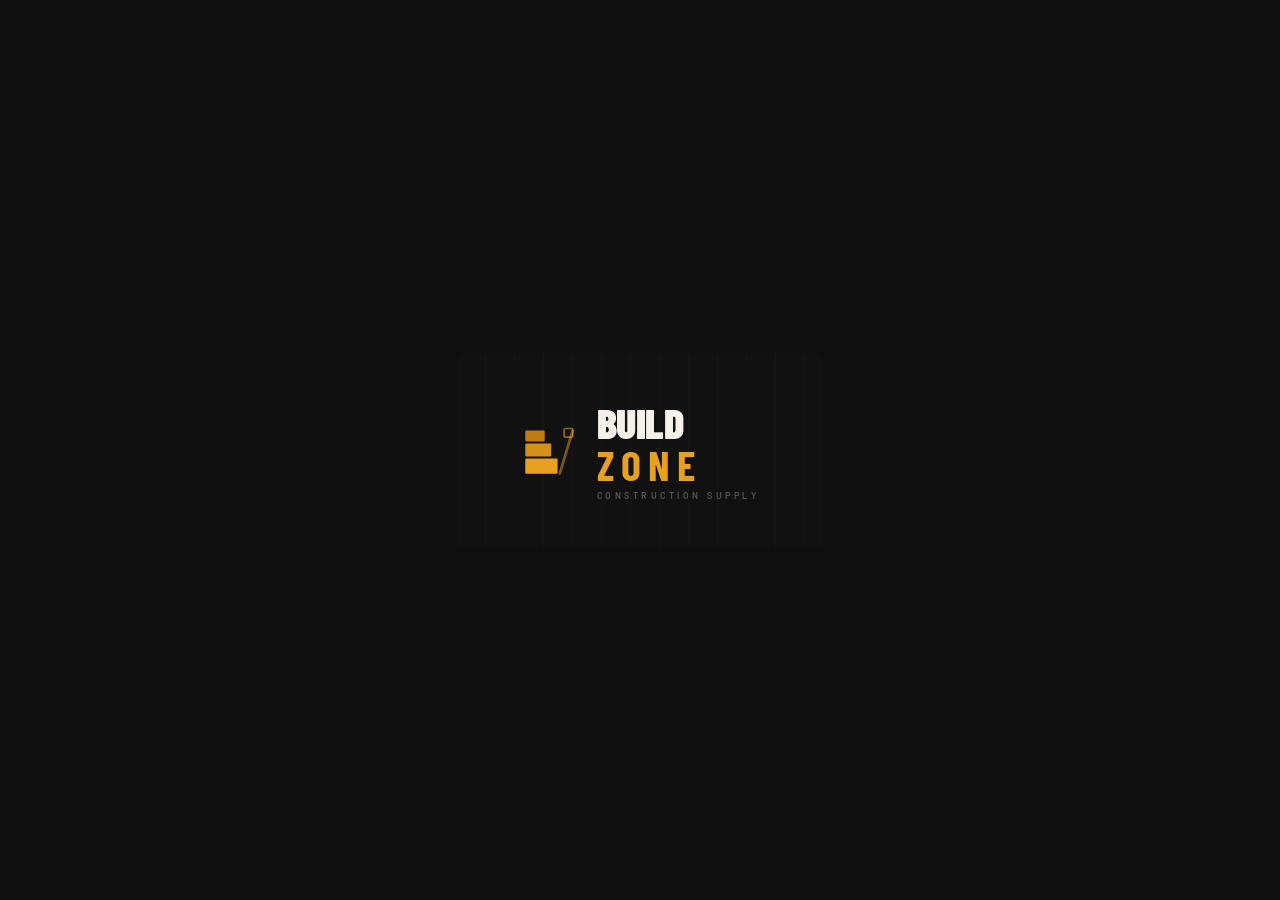
<file: buildzone-logo-dark.html>
<!DOCTYPE html>
<html lang="en">
<head>
<meta charset="UTF-8">
<meta name="viewport" content="width=device-width, initial-scale=1.0">
<title>BuildZone Logo</title>
<link href="https://fonts.googleapis.com/css2?family=Barlow+Condensed:wght@700;900&family=Barlow:wght@400;600&display=swap" rel="stylesheet">
<style>
  * { margin: 0; padding: 0; box-sizing: border-box; }

  body {
    background: #0f0f0f;
    display: flex;
    align-items: center;
    justify-content: center;
    min-height: 100vh;
    font-family: 'Barlow', sans-serif;
  }

  .logo-dark {
    background: #111;
    padding: 48px 64px;
    border-radius: 4px;
    display: flex;
    align-items: center;
    gap: 20px;
    position: relative;
    overflow: hidden;
    animation: fadeUp 0.6s ease both;
  }

  .logo-dark::before {
    content: '';
    position: absolute;
    inset: 0;
    background: repeating-linear-gradient(
      90deg,
      transparent,
      transparent 28px,
      rgba(255,255,255,0.015) 28px,
      rgba(255,255,255,0.015) 29px
    );
  }

  .bz-icon {
    width: 56px;
    height: 56px;
    flex-shrink: 0;
    position: relative;
    z-index: 1;
  }

  .wordmark {
    display: flex;
    flex-direction: column;
    line-height: 1;
    position: relative;
    z-index: 1;
  }

  .word-build {
    font-family: 'Barlow Condensed', sans-serif;
    font-weight: 900;
    font-size: 42px;
    letter-spacing: -0.5px;
    color: #F5F0E8;
    line-height: 1;
  }

  .word-zone {
    font-family: 'Barlow Condensed', sans-serif;
    font-weight: 700;
    font-size: 42px;
    letter-spacing: 7px;
    color: #E8A020;
    line-height: 1;
  }

  .tagline {
    font-size: 9px;
    letter-spacing: 3.5px;
    text-transform: uppercase;
    margin-top: 6px;
    font-weight: 600;
    color: #555;
  }

  @keyframes fadeUp {
    from { opacity: 0; transform: translateY(16px); }
    to   { opacity: 1; transform: translateY(0); }
  }
</style>
</head>
<body>

<div class="logo-dark">
  <svg class="bz-icon" viewBox="0 0 52 52" fill="none" xmlns="http://www.w3.org/2000/svg">
    <rect x="4" y="34" width="30" height="14" rx="1" fill="#E8A020"/>
    <rect x="4" y="20" width="24" height="12" rx="1" fill="#D4901A"/>
    <rect x="4" y="8"  width="18" height="10" rx="1" fill="#C07C10"/>
    <line x1="36" y1="48" x2="48" y2="8" stroke="#E8A020" stroke-width="2.5" stroke-linecap="round" opacity="0.5"/>
    <rect x="40" y="6" width="8" height="8" rx="1" fill="none" stroke="#E8A020" stroke-width="1.5" opacity="0.6"/>
  </svg>

  <div class="wordmark">
    <span class="word-build">BUILD</span>
    <span class="word-zone">ZONE</span>
    <span class="tagline">Construction Supply</span>
  </div>
</div>

</body>
</html>
</file>
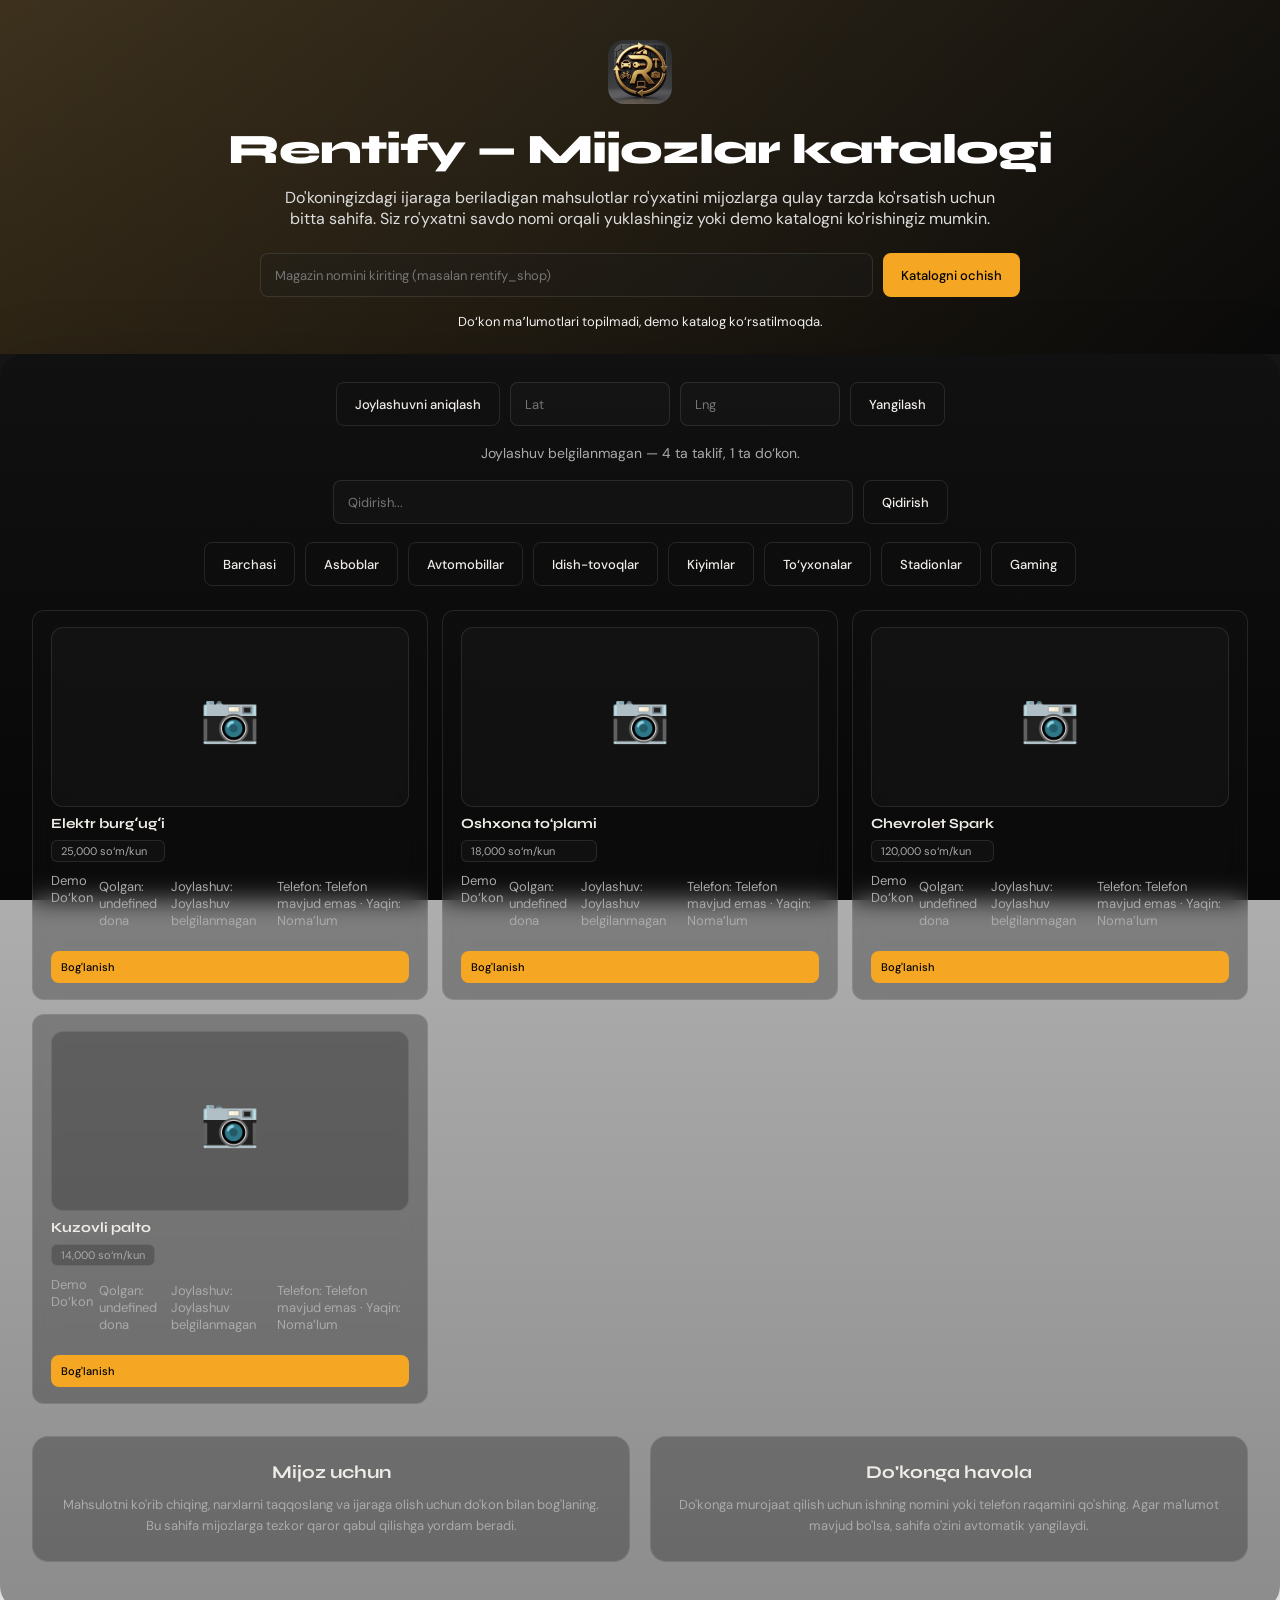
<file: customer.html>
<!DOCTYPE html>
<html lang="uz">
<head>
<meta charset="UTF-8">
<meta name="viewport" content="width=device-width, initial-scale=1.0">
<title>Rentify — Mijozlar uchun katalog</title>
<link rel="icon" type="image/png" href="Gemini_Generated_Image_iuc8ksiuc8ksiuc8.png">
<link rel="manifest" href="/manifest.json">
<meta name="theme-color" content="#f5a623">
<link href="https://fonts.googleapis.com/css2?family=Syne:wght@400;600;700;800&family=DM+Sans:wght@300;400;500&family=Barlow+Condensed:wght@700;900&family=Barlow:wght@400;600&display=swap" rel="stylesheet">
<link rel="stylesheet" href="style.css">
<style>
body { min-height: auto; background: linear-gradient(180deg, rgba(10,10,10,0.92), rgba(0,0,0,0.96)), url('https://images.unsplash.com/photo-1515165562835-c7d1d9bfea68?w=1600&q=80') center/cover no-repeat; background-attachment: fixed; }
.customer-hero { padding: 40px 28px 24px; text-align:center; background: linear-gradient(135deg, rgba(245,166,35,0.15), rgba(10,10,10,0.95)), url('https://images.unsplash.com/photo-1515165562835-c7d1d9bfea68?w=1600&q=80') center/cover no-repeat; }
.customer-hero h1 { font-family:'Syne',sans-serif;font-size:42px;font-weight:800; letter-spacing:-1px; margin-bottom:12px; color:#fff; }
.customer-hero p { color:#ddd; font-size:16px; max-width:720px; margin:0 auto 24px; }
.customer-actions { max-width:760px; margin:0 auto; display:grid; grid-template-columns:1fr auto; gap:10px; }
.customer-actions input { width:100%; }
.customer-section { padding:28px 32px 48px; background: linear-gradient(180deg, rgba(0,0,0,0.22), rgba(0,0,0,0.45)), url('https://images.unsplash.com/photo-1515165562835-c7d1d9bfea68?w=1200&q=80') center/cover no-repeat; border-radius:24px; box-shadow:0 28px 80px rgba(0,0,0,0.28); }
.customer-status { margin-top:16px; color:#f1f1f1; font-size:13px; text-align:center; }
.customer-filters { display:flex; flex-wrap:wrap; gap:10px; justify-content:center; margin-bottom:24px; }
.customer-info { margin-top:32px; display:grid; grid-template-columns:1fr 1fr; gap:20px; }
.customer-card { background:var(--surface); border:1px solid var(--border); border-radius:16px; padding:24px; text-align:center; }
.customer-card h3 { margin-bottom:12px; font-family:'Syne',sans-serif; font-size:18px; }
.customer-card p { color:var(--muted); font-size:13px; line-height:1.6; }
.customer-footer { max-width:880px; margin:32px auto 0; text-align:center; color:var(--muted); font-size:13px; }
.customer-footer a { color:var(--accent); text-decoration:none; }
.tool-card { transition: transform 0.18s ease, box-shadow 0.18s ease; }
.tool-card:hover { transform: translateY(-4px); box-shadow:0 18px 45px rgba(0,0,0,0.18); }
.modal-body { max-width:100%; }
</style>
</head>
<body>
<div class="customer-hero">
  <img src="Gemini_Generated_Image_iuc8ksiuc8ksiuc8.png" alt="Rentify" style="height:64px;width:64px;object-fit:contain;border-radius:16px;margin-bottom:16px;">
  <h1>Rentify — Mijozlar katalogi</h1>
  <p>Do'koningizdagi ijaraga beriladigan mahsulotlar ro'yxatini mijozlarga qulay tarzda ko'rsatish uchun bitta sahifa. Siz ro'yxatni savdo nomi orqali yuklashingiz yoki demo katalogni ko'rishingiz mumkin.</p>
  <div class="customer-actions">
    <input id="shop-input" type="text" placeholder="Magazin nomini kiriting (masalan rentify_shop)" autocomplete="off">
    <button class="btn btn-primary" onclick="loadShopFromInput()">Katalogni ochish</button>
  </div>
  <div class="customer-status" id="customer-status">Agar bo'sh qoldirsangiz, demo katalog ko'rsatiladi.</div>
</div>
<div class="customer-section">
  <div style="display:flex;flex-wrap:wrap;gap:10px;justify-content:center;margin-bottom:18px">
    <button class="btn btn-ghost" onclick="detectCustomerLocation()">Joylashuvni aniqlash</button>
    <input id="customer-lat" type="text" placeholder="Lat" style="max-width:160px;">
    <input id="customer-lng" type="text" placeholder="Lng" style="max-width:160px;">
    <button class="btn btn-ghost" onclick="applyCustomerLocation()">Yangilash</button>
  </div>
  <div id="customer-summary" style="text-align:center;color:var(--muted);margin-bottom:18px;font-size:14px">Yaqin atrofdagi ijara takliflari avtomatik tartiblanadi.</div>
  <div style="display:flex;justify-content:center;gap:10px;flex-wrap:wrap;margin-bottom:18px">
    <input id="customer-search" type="search" placeholder="Qidirish..." oninput="renderCatalog()" style="max-width:520px;">
    <button class="btn btn-ghost" onclick="renderCatalog()">Qidirish</button>
  </div>
  <div class="customer-filters" id="category-buttons"></div>
  <div class="tools-grid" id="catalog-grid"></div>
  <div id="catalog-empty" class="empty" style="display:none; padding:30px;"><div class="empty-icon">🔎</div>Hech qanday mahsulot topilmadi.</div>
  <div class="customer-info">
    <div class="customer-card">
      <h3>Mijoz uchun</h3>
      <p>Mahsulotni ko'rib chiqing, narxlarni taqqoslang va ijaraga olish uchun do'kon bilan bog'laning. Bu sahifa mijozlarga tezkor qaror qabul qilishga yordam beradi.</p>
    </div>
    <div class="customer-card">
      <h3>Do'konga havola</h3>
      <p>Do'konga murojaat qilish uchun ishning nomini yoki telefon raqamini qo'shing. Agar ma'lumot mavjud bo'lsa, sahifa o'zini avtomatik yangilaydi.</p>
    </div>
  </div>
</div>
<div class="modal-overlay" id="request-modal">
  <div class="modal" style="max-width:520px;">
    <div class="modal-head">
      <h3>Murojaat yuborish</h3>
      <button class="close-btn" onclick="closeModal()">&#215;</button>
    </div>
    <div class="modal-body">
      <div class="form-group">
        <label>Mahsulot</label>
        <input id="request-item" type="text" readonly>
      </div>
      <div class="form-group">
        <label>Ismingiz</label>
        <input id="request-name" type="text" placeholder="To'liq ism" autocomplete="name">
      </div>
      <div class="form-group">
        <label>Telefon</label>
        <input id="request-phone" type="text" placeholder="+998901234567" autocomplete="tel">
      </div>
      <div class="form-group">
        <label>Qo'shimcha izoh</label>
        <textarea id="request-note" rows="3" placeholder="Talablaringiz yoki savolingiz"></textarea>
      </div>
      <div id="request-error" class="field-error"></div>
    </div>
    <div class="modal-foot">
      <button class="btn btn-ghost" onclick="closeModal()">Bekor qilish</button>
      <button class="btn btn-primary" onclick="submitRequest()">Yuborish</button>
    </div>
  </div>
</div>
<script src="customer.js"></script>
</body>
</html>
</file>
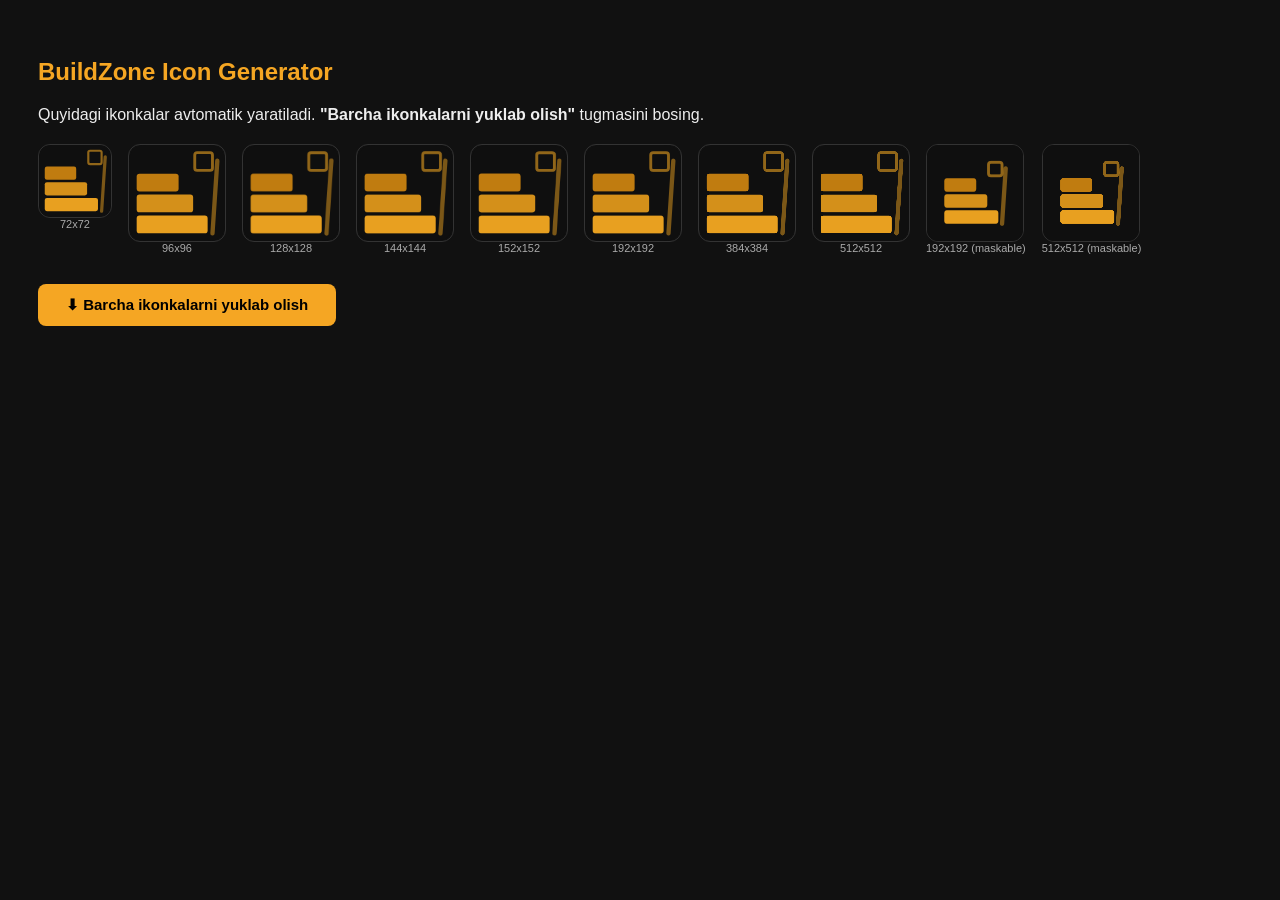
<file: generate-icons.html>
<!DOCTYPE html>
<html lang="uz">
<head>
<meta charset="UTF-8">
<title>BuildZone — Icon Generator</title>
<style>
  body { font-family: sans-serif; background: #111; color: #eee; padding: 30px; }
  h2 { color: #f5a623; }
  .grid { display: flex; flex-wrap: wrap; gap: 16px; margin: 20px 0; }
  .item { text-align: center; font-size: 11px; color: #aaa; }
  canvas { display: block; border-radius: 12px; border: 1px solid #333; }
  button {
    background: #f5a623; color: #000; border: none; padding: 12px 28px;
    font-size: 15px; font-weight: 700; border-radius: 8px; cursor: pointer;
    margin-top: 10px;
  }
  button:hover { background: #e8a020; }
  .status { margin-top: 14px; color: #4caf50; font-weight: 600; }
</style>
</head>
<body>
<h2>BuildZone Icon Generator</h2>
<p>Quyidagi ikonkalar avtomatik yaratiladi. <strong>"Barcha ikonkalarni yuklab olish"</strong> tugmasini bosing.</p>

<div class="grid" id="preview-grid"></div>

<button onclick="downloadAll()">⬇ Barcha ikonkalarni yuklab olish</button>
<div class="status" id="status"></div>

<script>
const SIZES = [72, 96, 128, 144, 152, 192, 384, 512];
const MASKABLE_SIZES = [192, 512];

// BuildZone SVG logosi — to'g'ridan-to'g'ri canvas ga chizamiz
function drawIcon(canvas, size, maskable) {
  const ctx = canvas.getContext('2d');
  canvas.width = size;
  canvas.height = size;

  const s = size;
  const pad = maskable ? s * 0.18 : s * 0.08; // maskable uchun katta padding

  // Fon
  if (maskable) {
    // Maskable: to'liq qora fon
    ctx.fillStyle = '#0f0f0f';
    ctx.fillRect(0, 0, s, s);
  } else {
    // Oddiy: yumaloq burchakli qora fon
    const r = s * 0.18;
    ctx.fillStyle = '#0f0f0f';
    roundRect(ctx, 0, 0, s, s, r);
    ctx.fill();
  }

  // Logo chizish maydoni
  const lx = pad;
  const ly = pad;
  const lw = s - pad * 2;
  const lh = s - pad * 2;

  // Nisbatlar (original SVG: 52x52, logo qismi 4,8 dan 34,48 gacha)
  // 3 ta gorizontal bar (pastdan yuqoriga)
  const barH = lh * 0.22;
  const gap  = lh * 0.04;

  // Bar 1 — eng katta (pastki)
  const b1w = lw * 0.88;
  const b1y = ly + lh - barH;
  drawBar(ctx, lx, b1y, b1w, barH, s * 0.03, '#E8A020');

  // Bar 2 — o'rta
  const b2w = lw * 0.70;
  const b2y = b1y - barH - gap;
  drawBar(ctx, lx, b2y, b2w, barH, s * 0.03, '#D4901A');

  // Bar 3 — eng kichik (yuqori)
  const b3w = lw * 0.52;
  const b3y = b2y - barH - gap;
  drawBar(ctx, lx, b3y, b3w, barH, s * 0.03, '#C07C10');

  // Diagonal chiziq (o'ng tomonda)
  const lineX1 = lx + lw * 0.94;
  const lineY1 = ly + lh;
  const lineX2 = lx + lw * 1.0;
  const lineY2 = ly;
  ctx.save();
  ctx.strokeStyle = '#E8A020';
  ctx.lineWidth = s * 0.045;
  ctx.lineCap = 'round';
  ctx.globalAlpha = 0.5;
  ctx.beginPath();
  ctx.moveTo(Math.min(lineX1, s - pad * 0.3), lineY1);
  ctx.lineTo(Math.min(lineX2, s - pad * 0.3), lineY2 + lh * 0.1);
  ctx.stroke();
  ctx.restore();

  // Kichik kvadrat (yuqori o'ng)
  const sqSize = lw * 0.22;
  const sqX = lx + lw * 0.72;
  const sqY = ly;
  ctx.save();
  ctx.strokeStyle = '#E8A020';
  ctx.lineWidth = s * 0.03;
  ctx.globalAlpha = 0.6;
  roundRect(ctx, sqX, sqY, sqSize, sqSize, s * 0.025);
  ctx.stroke();
  ctx.restore();
}

function drawBar(ctx, x, y, w, h, r, color) {
  ctx.fillStyle = color;
  roundRect(ctx, x, y, w, h, r);
  ctx.fill();
}

function roundRect(ctx, x, y, w, h, r) {
  ctx.beginPath();
  ctx.moveTo(x + r, y);
  ctx.lineTo(x + w - r, y);
  ctx.quadraticCurveTo(x + w, y, x + w, y + r);
  ctx.lineTo(x + w, y + h - r);
  ctx.quadraticCurveTo(x + w, y + h, x + w - r, y + h);
  ctx.lineTo(x + r, y + h);
  ctx.quadraticCurveTo(x, y + h, x, y + h - r);
  ctx.lineTo(x, y + r);
  ctx.quadraticCurveTo(x, y, x + r, y);
  ctx.closePath();
}

// Preview yaratish
const grid = document.getElementById('preview-grid');
SIZES.forEach(size => {
  const div = document.createElement('div');
  div.className = 'item';
  const canvas = document.createElement('canvas');
  const displaySize = Math.min(size, 96);
  canvas.style.width = displaySize + 'px';
  canvas.style.height = displaySize + 'px';
  drawIcon(canvas, size, false);
  canvas.id = 'icon-' + size;
  div.appendChild(canvas);
  div.appendChild(document.createTextNode(size + 'x' + size));
  grid.appendChild(div);
});

// Maskable preview
MASKABLE_SIZES.forEach(size => {
  const div = document.createElement('div');
  div.className = 'item';
  const canvas = document.createElement('canvas');
  const displaySize = Math.min(size, 96);
  canvas.style.width = displaySize + 'px';
  canvas.style.height = displaySize + 'px';
  drawIcon(canvas, size, true);
  canvas.id = 'icon-' + size + '-maskable';
  div.appendChild(canvas);
  div.appendChild(document.createTextNode(size + 'x' + size + ' (maskable)'));
  grid.appendChild(div);
});

function sleep(ms) { return new Promise(r => setTimeout(r, ms)); }

async function downloadAll() {
  const status = document.getElementById('status');
  status.textContent = 'Yuklanmoqda...';

  const files = [
    ...SIZES.map(s => ({ id: 'icon-' + s, name: 'icon-' + s + '.png', size: s, maskable: false })),
    ...MASKABLE_SIZES.map(s => ({ id: 'icon-' + s + '-maskable', name: 'icon-' + s + '-maskable.png', size: s, maskable: true }))
  ];

  for (let i = 0; i < files.length; i++) {
    const f = files[i];
    const canvas = document.getElementById(f.id);
    // To'liq o'lchamda qayta chizamiz (preview kichik bo'lishi mumkin)
    const fullCanvas = document.createElement('canvas');
    drawIcon(fullCanvas, f.size, f.maskable);
    const link = document.createElement('a');
    link.download = f.name;
    link.href = fullCanvas.toDataURL('image/png');
    link.click();
    status.textContent = `Yuklanmoqda: ${f.name} (${i+1}/${files.length})`;
    await sleep(300);
  }

  status.textContent = `✓ Hammasi tayyor! ${files.length} ta fayl yuklandi. Ularni loyiha papkasiga ko'chiring.`;
}
</script>
</body>
</html>
</file>
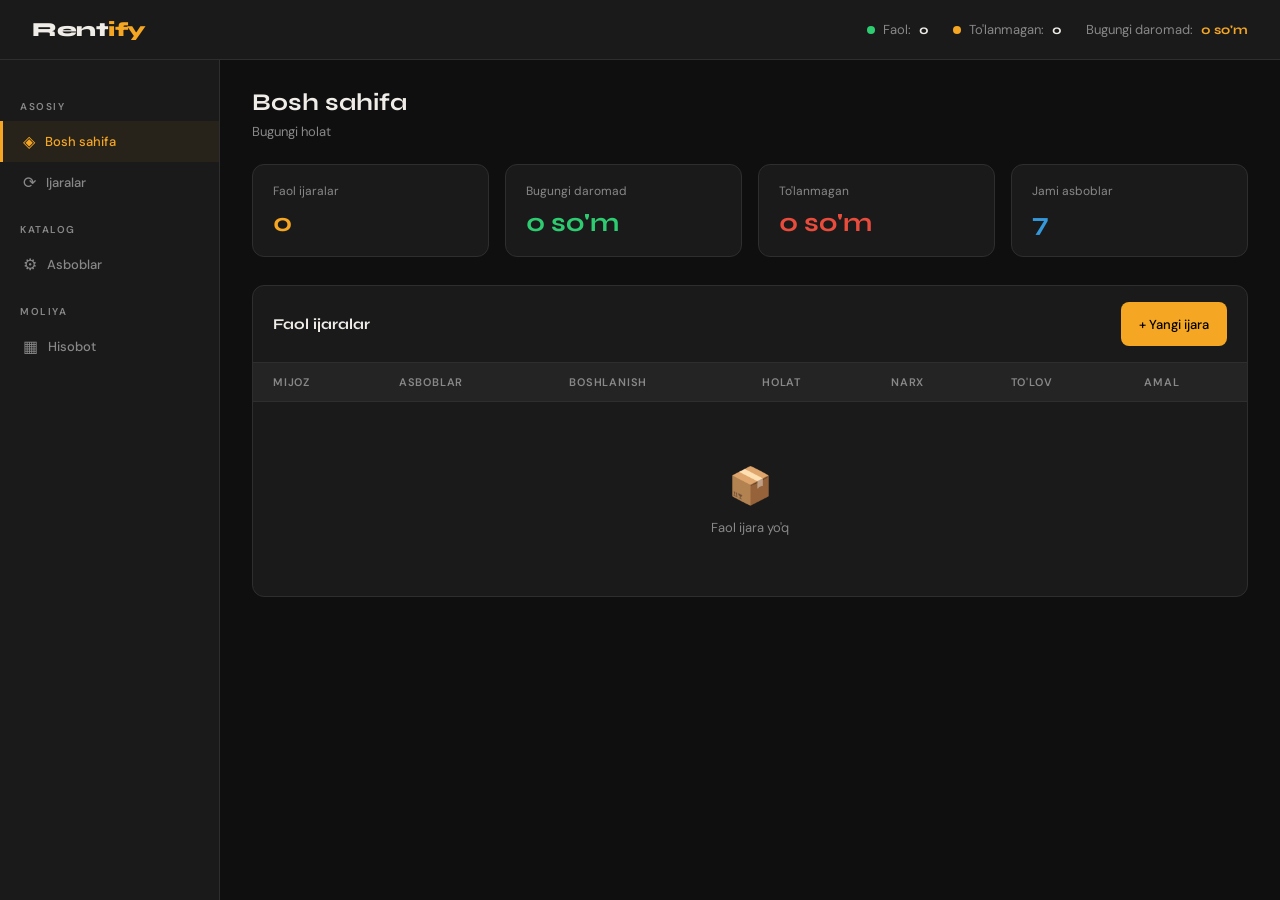
<file: ijara-boshqaruv.html>
﻿<!DOCTYPE html>
<html lang="uz">
<head>
<meta charset="UTF-8">
<meta name="viewport" content="width=device-width, initial-scale=1.0">
<title>Rentify</title>
<link href="https://fonts.googleapis.com/css2?family=Syne:wght@400;600;700;800&family=DM+Sans:wght@300;400;500&display=swap" rel="stylesheet">
<style>
:root {
  --bg:#0f0f0f; --surface:#1a1a1a; --surface2:#242424; --border:#2e2e2e;
  --accent:#f5a623; --text:#f0ede8; --muted:#888;
  --green:#2ecc71; --red:#e74c3c; --blue:#3498db;
}
*{margin:0;padding:0;box-sizing:border-box;}
body{background:var(--bg);color:var(--text);font-family:'DM Sans',sans-serif;font-size:14px;min-height:100vh;}

/* ===== HEADER ===== */
header{background:var(--surface);border-bottom:1px solid var(--border);padding:0 32px;height:60px;display:flex;align-items:center;justify-content:space-between;position:sticky;top:0;z-index:100;}
.logo{font-family:'Syne',sans-serif;font-weight:800;font-size:20px;letter-spacing:-0.5px;}
.logo span{color:var(--accent);}
.header-stats{display:flex;gap:24px;}
.hstat{display:flex;align-items:center;gap:8px;font-size:13px;color:var(--muted);}
.hstat strong{color:var(--text);font-family:'Syne',sans-serif;font-weight:700;}
.dot{width:8px;height:8px;border-radius:50%;}
.dot.green{background:var(--green);} .dot.amber{background:var(--accent);}
.header-mobile{display:none;align-items:center;gap:12px;}
.hm-active{font-size:13px;color:var(--muted);}
.hm-active strong{color:var(--accent);font-family:'Syne',sans-serif;}

/* ===== LAYOUT ===== */
.container{display:flex;height:calc(100vh - 60px);}
aside{width:220px;background:var(--surface);border-right:1px solid var(--border);padding:20px 0;flex-shrink:0;}
.nav-item{display:flex;align-items:center;gap:10px;padding:10px 20px;cursor:pointer;color:var(--muted);font-size:13px;font-weight:500;transition:all 0.15s;border-left:3px solid transparent;}
.nav-item:hover{color:var(--text);background:var(--surface2);}
.nav-item.active{color:var(--accent);border-left-color:var(--accent);background:rgba(245,166,35,0.06);}
.nav-icon{font-size:16px;}
.nav-section{font-size:10px;font-weight:600;letter-spacing:1.5px;color:var(--muted);padding:20px 20px 8px;text-transform:uppercase;}
main{flex:1;overflow-y:auto;padding:28px 32px;}
.page{display:none;} .page.active{display:block;}
.page-title{font-family:'Syne',sans-serif;font-size:24px;font-weight:700;margin-bottom:6px;}
.page-sub{color:var(--muted);font-size:13px;margin-bottom:24px;}

/* ===== STATS ===== */
.stats-row{display:grid;grid-template-columns:repeat(4,1fr);gap:16px;margin-bottom:28px;}
.stat-card{background:var(--surface);border:1px solid var(--border);border-radius:12px;padding:18px 20px;}
.stat-label{font-size:12px;color:var(--muted);margin-bottom:8px;}
.stat-value{font-family:'Syne',sans-serif;font-size:26px;font-weight:700;}
.stat-value.amber{color:var(--accent);} .stat-value.green{color:var(--green);}
.stat-value.red{color:var(--red);} .stat-value.blue{color:var(--blue);}

/* ===== TABLE ===== */
.table-card{background:var(--surface);border:1px solid var(--border);border-radius:12px;overflow:hidden;}
.table-header{padding:16px 20px;border-bottom:1px solid var(--border);display:flex;align-items:center;justify-content:space-between;}
.table-title{font-family:'Syne',sans-serif;font-weight:700;font-size:15px;}
table{width:100%;border-collapse:collapse;}
thead th{text-align:left;padding:12px 20px;font-size:11px;font-weight:600;letter-spacing:0.8px;text-transform:uppercase;color:var(--muted);border-bottom:1px solid var(--border);background:var(--surface2);}
tbody tr{border-bottom:1px solid var(--border);transition:background 0.1s;}
tbody tr:last-child{border-bottom:none;}
tbody tr:hover{background:var(--surface2);}
td{padding:12px 20px;font-size:13px;vertical-align:middle;}
.td-name{font-weight:500;} .td-sub{font-size:11px;color:var(--muted);margin-top:2px;}

/* ===== BADGES ===== */
.badge{display:inline-flex;align-items:center;gap:5px;padding:4px 10px;border-radius:20px;font-size:11px;font-weight:600;}
.badge.active{background:rgba(46,204,113,0.12);color:var(--green);}
.badge.returned{background:rgba(52,152,219,0.12);color:var(--blue);}
.badge.paid{background:rgba(46,204,113,0.12);color:var(--green);}
.badge.unpaid{background:rgba(245,166,35,0.12);color:var(--accent);}
.badge.available{background:rgba(46,204,113,0.12);color:var(--green);}

/* ===== BUTTONS ===== */
.btn{display:inline-flex;align-items:center;gap:6px;padding:9px 18px;border-radius:8px;font-size:13px;font-weight:500;cursor:pointer;border:none;transition:all 0.15s;font-family:'DM Sans',sans-serif;min-height:44px;}
.btn-primary{background:var(--accent);color:#000;} .btn-primary:hover{background:#e8a020;}
.btn-ghost{background:transparent;border:1px solid var(--border);color:var(--text);} .btn-ghost:hover{background:var(--surface2);}
.btn-danger{background:rgba(231,76,60,0.15);color:var(--red);border:1px solid rgba(231,76,60,0.2);} .btn-danger:hover{background:rgba(231,76,60,0.25);}
.btn-sm{padding:5px 10px;font-size:11px;min-height:32px;}

/* ===== FORMS ===== */
label{font-size:12px;font-weight:600;color:var(--muted);text-transform:uppercase;letter-spacing:0.5px;}
input,select,textarea{background:var(--surface2);border:1px solid var(--border);color:var(--text);border-radius:8px;padding:10px 14px;font-size:13px;font-family:'DM Sans',sans-serif;outline:none;transition:border-color 0.15s;width:100%;}
input:focus,select:focus{border-color:var(--accent);}
input.error,select.error{border-color:var(--red);}
select option{background:var(--surface2);}
.field-error{font-size:11px;color:var(--red);margin-top:2px;min-height:15px;display:block;}
.form-row{display:grid;grid-template-columns:1fr 1fr;gap:14px;margin-bottom:14px;}
.form-group{display:flex;flex-direction:column;gap:5px;}
.form-group.full{grid-column:1/-1;}

/* ===== MODALS ===== */
.modal-overlay{display:none;position:fixed;inset:0;background:rgba(0,0,0,0.75);z-index:200;align-items:center;justify-content:center;}
.modal-overlay.open{display:flex;}
.modal{background:var(--surface);border:1px solid var(--border);border-radius:16px;width:640px;max-height:92vh;overflow-y:auto;}
.modal-head{padding:18px 24px 14px;border-bottom:1px solid var(--border);display:flex;align-items:center;justify-content:space-between;position:sticky;top:0;background:var(--surface);z-index:1;}
.modal-head h3{font-family:'Syne',sans-serif;font-weight:700;font-size:17px;}
.modal-body{padding:20px 24px;}
.modal-foot{padding:14px 24px;border-top:1px solid var(--border);display:flex;gap:10px;justify-content:flex-end;position:sticky;bottom:0;background:var(--surface);}
.close-btn{background:none;border:none;color:var(--muted);font-size:20px;cursor:pointer;padding:2px 6px;border-radius:4px;min-height:auto;}
.close-btn:hover{color:var(--text);background:var(--surface2);}

/* ===== TOOL PICKER ===== */
.tool-picker{border:1px solid var(--border);border-radius:10px;overflow:hidden;margin-bottom:14px;}
.tool-picker-head{padding:10px 14px;background:var(--surface2);font-size:12px;font-weight:600;color:var(--muted);text-transform:uppercase;letter-spacing:0.5px;}
.tool-picker-item{display:flex;align-items:center;gap:12px;padding:10px 14px;border-top:1px solid var(--border);transition:background 0.1s;}
.tool-picker-item:hover{background:var(--surface2);}
.tool-picker-item input[type=checkbox]{width:16px;height:16px;flex-shrink:0;cursor:pointer;accent-color:var(--accent);}
.tool-picker-name{flex:1;font-size:13px;font-weight:500;}
.tool-picker-rate{font-size:12px;color:var(--muted);margin-right:8px;}
.tool-picker-qty{width:70px;padding:6px 10px;font-size:13px;}

/* ===== PRICE TABLE ===== */
.price-table{background:var(--surface2);border:1px solid var(--border);border-radius:10px;overflow:hidden;margin-top:14px;}
.price-table-row{display:flex;align-items:center;justify-content:space-between;padding:9px 14px;border-bottom:1px solid var(--border);font-size:13px;}
.price-table-row:last-child{border-bottom:none;background:rgba(245,166,35,0.06);}
.price-table-label{color:var(--muted);}
.price-table-val{font-family:'Syne',sans-serif;font-weight:700;color:var(--accent);}
.price-table-total{font-size:15px;}

/* ===== TOOLS GRID ===== */
.tools-grid{display:grid;grid-template-columns:repeat(3,1fr);gap:14px;margin-top:8px;}
.tool-card{background:var(--surface);border:1px solid var(--border);border-radius:12px;padding:16px 18px;display:flex;flex-direction:column;gap:8px;}
.tool-card-top{display:flex;align-items:center;justify-content:space-between;}
.tool-name{font-family:'Syne',sans-serif;font-weight:700;font-size:14px;}
.tool-rates{display:flex;gap:6px;flex-wrap:wrap;}
.rate-pill{background:var(--surface2);border:1px solid var(--border);border-radius:6px;padding:3px 9px;font-size:11px;color:var(--muted);}
.rate-pill span{color:var(--accent);font-weight:600;}
.tool-actions{display:flex;gap:6px;margin-top:2px;}

/* ===== REPORT ===== */
.report-row{display:grid;grid-template-columns:1fr 1fr;gap:14px;margin-bottom:18px;}
.report-card{background:var(--surface);border:1px solid var(--border);border-radius:12px;padding:18px;}
.report-card-title{font-size:11px;font-weight:600;color:var(--muted);text-transform:uppercase;letter-spacing:0.8px;margin-bottom:12px;}
.report-item{display:flex;align-items:center;justify-content:space-between;padding:8px 0;border-bottom:1px solid var(--border);font-size:13px;}
.report-item:last-child{border-bottom:none;}
.report-amount{font-weight:600;font-family:'Syne',sans-serif;}

/* ===== SEARCH ===== */
.search-row{display:flex;gap:10px;margin-bottom:14px;align-items:center;}
.search-wrap{flex:1;position:relative;}
.search-wrap input{padding-left:34px;}
.search-icon{position:absolute;left:11px;top:50%;transform:translateY(-50%);color:var(--muted);font-size:14px;pointer-events:none;}

/* ===== MISC ===== */
.empty{text-align:center;padding:48px;color:var(--muted);}
.empty-icon{font-size:36px;margin-bottom:10px;}
.actions-cell{display:flex;gap:5px;}
.items-list{font-size:12px;color:var(--muted);margin-top:2px;}
.items-list span{display:inline-block;background:var(--surface2);border:1px solid var(--border);border-radius:4px;padding:1px 6px;margin:1px 2px 1px 0;}

/* ===== TOAST ===== */
#toast{position:fixed;bottom:24px;right:24px;background:var(--surface);border:1px solid var(--border);border-radius:10px;padding:12px 18px;font-size:13px;z-index:999;opacity:0;transform:translateY(10px);transition:all 0.25s;pointer-events:none;max-width:320px;}
#toast.show{opacity:1;transform:translateY(0);}
#toast.success{border-left:3px solid var(--green);}
#toast.warning{border-left:3px solid var(--accent);}
#toast.error{border-left:3px solid var(--red);}

/* ===== BOTTOM NAV ===== */
.bottom-nav{display:none;position:fixed;bottom:0;left:0;right:0;background:var(--surface);border-top:1px solid var(--border);z-index:100;height:64px;}
.bn-inner{display:flex;height:100%;}
.bn-item{flex:1;display:flex;flex-direction:column;align-items:center;justify-content:center;gap:3px;cursor:pointer;color:var(--muted);transition:color 0.15s;border:none;background:none;font-family:'DM Sans',sans-serif;}
.bn-item.active{color:var(--accent);}
.bn-icon{font-size:20px;line-height:1;}
.bn-label{font-size:10px;font-weight:600;letter-spacing:0.3px;}

/* ===== MOBILE CARDS ===== */
.mobile-cards{display:none;}
.rental-card{background:var(--surface);border:1px solid var(--border);border-radius:12px;padding:16px;margin-bottom:12px;}
.rc-top{display:flex;align-items:flex-start;justify-content:space-between;margin-bottom:10px;}
.rc-name{font-family:'Syne',sans-serif;font-weight:700;font-size:16px;}
.rc-phone{font-size:13px;color:var(--muted);margin-top:2px;}
.rc-items{font-size:13px;color:var(--muted);margin-bottom:10px;line-height:1.5;}
.rc-footer{display:flex;align-items:center;justify-content:space-between;margin-bottom:12px;}
.rc-date{font-size:12px;color:var(--muted);}
.rc-price{font-family:'Syne',sans-serif;font-weight:700;font-size:15px;}
.rc-price.accent{color:var(--accent);}
.rc-price.green{color:var(--green);}
.rc-actions{display:flex;gap:8px;flex-wrap:wrap;}
.rc-actions .btn{flex:1;justify-content:center;min-height:44px;}
.rc-pay-row{display:flex;align-items:center;justify-content:space-between;padding:8px 0;border-top:1px solid var(--border);margin-top:8px;}
.rc-pay-label{font-size:12px;color:var(--muted);}

/* ===== MOBILE TOOL CARD ===== */
.tool-card-mobile{background:var(--surface);border:1px solid var(--border);border-radius:12px;padding:16px;margin-bottom:12px;}
.tcm-top{display:flex;align-items:center;justify-content:space-between;margin-bottom:10px;}
.tcm-name{font-family:'Syne',sans-serif;font-weight:700;font-size:15px;}
.tcm-rates{display:flex;gap:8px;flex-wrap:wrap;margin-bottom:12px;}
.tcm-actions{display:flex;gap:8px;}
.tcm-actions .btn{flex:1;justify-content:center;}

/* ===== RESPONSIVE ===== */
@media (max-width: 768px) {
  header{padding:0 16px;}
  .header-stats{display:none;}
  .header-mobile{display:flex;}

  aside{display:none;}
  .bottom-nav{display:block;}
  .bn-inner{display:flex;}

  .container{height:calc(100vh - 60px);}
  main{padding:16px;padding-bottom:80px;}

  .page-title{font-size:20px;}
  .page-sub{font-size:12px;margin-bottom:16px;}

  .stats-row{grid-template-columns:repeat(2,1fr);gap:10px;margin-bottom:16px;}
  .stat-card{padding:14px 16px;}
  .stat-value{font-size:22px;}
  .stat-label{font-size:11px;}

  .desktop-table{display:none !important;}
  .mobile-cards{display:block;}

  .tools-grid{grid-template-columns:1fr;}

  .report-row{grid-template-columns:1fr;}

  .search-row{flex-wrap:wrap;}
  .search-row select{width:100%;}
  .search-row .btn{width:100%;justify-content:center;}

  .table-header{flex-direction:column;gap:10px;align-items:stretch;}
  .table-header .btn{justify-content:center;}

  /* Modal bottom sheet */
  .modal-overlay{align-items:flex-end;}
  .modal{width:100% !important;border-radius:20px 20px 0 0;max-height:90vh;}
  .modal-head{border-radius:20px 20px 0 0;}

  .form-row{grid-template-columns:1fr;}
  .form-group.full{grid-column:1;}

  .tool-picker-item{flex-wrap:wrap;gap:8px;}
  .tool-picker-qty{width:80px;}

  #toast{bottom:80px;right:12px;left:12px;max-width:none;}
}
@media (min-width: 769px) {
  .bottom-nav{display:none !important;}
  .mobile-cards{display:none !important;}
  .desktop-table{display:block;}
}
</style>
</head>
<body>

<header>
  <div class="logo">Rent<span>ify</span></div>
  <div class="header-stats">
    <div class="hstat"><div class="dot green"></div> Faol: <strong id="h-active">0</strong></div>
    <div class="hstat"><div class="dot amber"></div> To'lanmagan: <strong id="h-pending">0</strong></div>
    <div class="hstat">Bugungi daromad: <strong id="h-income" style="color:var(--accent)">0 so'm</strong></div>
  </div>
  <div class="header-mobile">
    <div class="hm-active">Faol: <strong id="hm-active">0</strong></div>
    <button class="btn btn-primary btn-sm" onclick="openAddModal()" style="min-height:36px">+ Ijara</button>
  </div>
</header>

<div class="container">
  <aside>
    <div class="nav-section">Asosiy</div>
    <div class="nav-item active" onclick="showPage('dashboard',this)"><span class="nav-icon">◈</span> Bosh sahifa</div>
    <div class="nav-item" onclick="showPage('ijaralar',this)"><span class="nav-icon">⟳</span> Ijaralar</div>
    <div class="nav-section">Katalog</div>
    <div class="nav-item" onclick="showPage('asboblar',this)"><span class="nav-icon">⚙</span> Asboblar</div>
    <div class="nav-section">Moliya</div>
    <div class="nav-item" onclick="showPage('hisobot',this)"><span class="nav-icon">▦</span> Hisobot</div>
  </aside>

  <main>
    <!-- DASHBOARD -->
    <div id="page-dashboard" class="page active">
      <div class="page-title">Bosh sahifa</div>
      <div class="page-sub">Bugungi holat</div>
      <div class="stats-row">
        <div class="stat-card"><div class="stat-label">Faol ijaralar</div><div class="stat-value amber" id="stat-active">0</div></div>
        <div class="stat-card"><div class="stat-label">Bugungi daromad</div><div class="stat-value green" id="stat-today">0 so'm</div></div>
        <div class="stat-card"><div class="stat-label">To'lanmagan</div><div class="stat-value red" id="stat-unpaid">0 so'm</div></div>
        <div class="stat-card"><div class="stat-label">Jami asboblar</div><div class="stat-value blue" id="stat-tools">0</div></div>
      </div>

      <!-- Desktop table -->
      <div class="table-card desktop-table">
        <div class="table-header">
          <div class="table-title">Faol ijaralar</div>
          <button class="btn btn-primary" onclick="openAddModal()">+ Yangi ijara</button>
        </div>
        <table>
          <thead><tr><th>Mijoz</th><th>Asboblar</th><th>Boshlanish</th><th>Holat</th><th>Narx</th><th>To'lov</th><th>Amal</th></tr></thead>
          <tbody id="dashboard-table"><tr><td colspan="7"><div class="empty"><div class="empty-icon">📦</div>Hali ijara yo'q</div></td></tr></tbody>
        </table>
      </div>

      <!-- Mobile cards -->
      <div class="mobile-cards">
        <div style="display:flex;align-items:center;justify-content:space-between;margin-bottom:14px">
          <div style="font-family:'Syne',sans-serif;font-weight:700;font-size:15px">Faol ijaralar</div>
        </div>
        <div id="dashboard-cards"></div>
      </div>
    </div>

    <!-- IJARALAR -->
    <div id="page-ijaralar" class="page">
      <div class="page-title">Barcha ijaralar</div>
      <div class="page-sub">Ijara tarixi va holatlari</div>
      <div class="search-row">
        <div class="search-wrap">
          <span class="search-icon">⌕</span>
          <input type="text" id="search-input" placeholder="Mijoz yoki asbob nomi..." oninput="renderAll()">
        </div>
        <select id="filter-status" onchange="renderAll()" style="width:150px">
          <option value="">Barchasi</option>
          <option value="active">Faol</option>
          <option value="returned">Qaytarilgan</option>
        </select>
        <button class="btn btn-primary" onclick="openAddModal()">+ Yangi ijara</button>
      </div>

      <!-- Desktop table -->
      <div class="table-card desktop-table">
        <table>
          <thead><tr><th>Mijoz</th><th>Telefon</th><th>Asboblar</th><th>Boshlanish</th><th>Qaytarilgan</th><th>Holat</th><th>Narx</th><th>To'lov</th><th>Amal</th></tr></thead>
          <tbody id="all-table"><tr><td colspan="9"><div class="empty"><div class="empty-icon">📋</div>Hali ijara yo'q</div></td></tr></tbody>
        </table>
      </div>

      <!-- Mobile cards -->
      <div class="mobile-cards" id="all-cards"></div>
    </div>

    <!-- ASBOBLAR -->
    <div id="page-asboblar" class="page">
      <div class="page-title">Asboblar katalogi</div>
      <div class="page-sub">Ijaraga beriladigan asboblar ro'yxati</div>
      <div style="display:flex;justify-content:flex-end;margin-bottom:14px">
        <button class="btn btn-primary" onclick="openToolModal()">+ Asbob qo'shish</button>
      </div>
      <!-- Desktop grid -->
      <div class="tools-grid desktop-table" id="tools-grid">
        <div class="empty" style="grid-column:1/-1"><div class="empty-icon">⚙</div>Asbob qo'shilmagan</div>
      </div>
      <!-- Mobile cards -->
      <div class="mobile-cards" id="tools-cards"></div>
    </div>

    <!-- HISOBOT -->
    <div id="page-hisobot" class="page">
      <div style="display:flex;align-items:center;justify-content:space-between;margin-bottom:6px;flex-wrap:wrap;gap:10px">
        <div class="page-title" style="margin-bottom:0">Moliyaviy hisobot</div>
        <button class="btn btn-danger" onclick="resetReport()">&#8635; Hisobotni tozalash</button>
      </div>
      <div class="page-sub">Daromad va to'lovlar tahlili</div>
      <div class="stats-row">
        <div class="stat-card"><div class="stat-label">Jami daromad</div><div class="stat-value green" id="r-total">0 so'm</div></div>
        <div class="stat-card"><div class="stat-label">To'langan</div><div class="stat-value blue" id="r-paid">0 so'm</div></div>
        <div class="stat-card"><div class="stat-label">Qarzdorlik</div><div class="stat-value red" id="r-debt">0 so'm</div></div>
        <div class="stat-card"><div class="stat-label">Jami ijaralar</div><div class="stat-value amber" id="r-count">0</div></div>
      </div>
      <div class="report-row">
        <div class="report-card"><div class="report-card-title">Eng ko'p ijaralangan asboblar</div><div id="top-tools">—</div></div>
        <div class="report-card"><div class="report-card-title">So'nggi to'lovlar</div><div id="recent-payments">—</div></div>
      </div>
      <div class="table-card" style="margin-top:4px">
        <div class="table-header">
          <div class="table-title">Oxirgi 7 kunlik hisobot</div>
        </div>
        <div style="overflow-x:auto">
          <table>
            <thead><tr><th>Sana</th><th>Ijaralar</th><th>Qaytarilgan</th><th>Daromad</th><th>To'langan</th><th>Qarzdorlik</th></tr></thead>
            <tbody id="weekly-table"><tr><td colspan="6"><div class="empty" style="padding:24px">Ma'lumot yo'q</div></td></tr></tbody>
          </table>
        </div>
      </div>
    </div>
  </main>
</div>

<!-- BOTTOM NAV -->
<nav class="bottom-nav">
  <div class="bn-inner">
    <button class="bn-item active" onclick="showPage('dashboard',this)" id="bn-dashboard">
      <span class="bn-icon">◈</span><span class="bn-label">Bosh</span>
    </button>
    <button class="bn-item" onclick="showPage('ijaralar',this)" id="bn-ijaralar">
      <span class="bn-icon">⟳</span><span class="bn-label">Ijaralar</span>
    </button>
    <button class="bn-item" onclick="showPage('asboblar',this)" id="bn-asboblar">
      <span class="bn-icon">⚙</span><span class="bn-label">Asboblar</span>
    </button>
    <button class="bn-item" onclick="showPage('hisobot',this)" id="bn-hisobot">
      <span class="bn-icon">▦</span><span class="bn-label">Hisobot</span>
    </button>
  </div>
</nav>

<!-- IJARA MODAL -->
<div class="modal-overlay" id="add-modal">
  <div class="modal">
    <div class="modal-head">
      <h3 id="modal-title">Yangi ijara</h3>
      <button class="close-btn" onclick="closeModal('add-modal')">&#215;</button>
    </div>
    <div class="modal-body">
      <div class="form-row">
        <div class="form-group">
          <label>Mijoz ismi</label>
          <input type="text" id="f-name" placeholder="To'liq ism">
          <span class="field-error" id="err-name"></span>
        </div>
        <div class="form-group">
          <label>Telefon raqami</label>
          <input type="text" id="f-phone" placeholder="+998901234567" oninput="formatPhone(this)">
          <span class="field-error" id="err-phone"></span>
        </div>
      </div>
      <div class="form-row">
        <div class="form-group">
          <label>Boshlanish sanasi</label>
          <input type="date" id="f-start">
          <span class="field-error" id="err-start"></span>
        </div>
        <div class="form-group">
          <label>Xodim</label>
          <select id="f-worker">
            <option>Xodim 1</option><option>Xodim 2</option>
            <option>Xodim 3</option><option>Xodim 4</option><option>Xodim 5</option>
          </select>
        </div>
      </div>
      <label style="display:block;margin-bottom:8px">Asboblar tanlang</label>
      <span class="field-error" id="err-items" style="margin-bottom:6px"></span>
      <div class="tool-picker" id="tool-picker">
        <div class="tool-picker-head">Asbob nomi — Kunlik narx</div>
      </div>
      <div class="price-table" id="price-table" style="display:none">
        <div class="tool-picker-head" style="padding:10px 14px">Narx hisob-kitobi (taxminiy)</div>
        <div id="price-rows"></div>
        <div class="price-table-row">
          <span class="price-table-label price-table-total">Jami (1 kun uchun)</span>
          <span class="price-table-val price-table-total" id="price-total">0 so'm</span>
        </div>
      </div>
      <div class="form-row" style="margin-top:14px">
        <div class="form-group">
          <label>To'lov holati</label>
          <select id="f-payment">
            <option value="unpaid">To'lanmagan</option>
            <option value="paid">To'langan</option>
          </select>
        </div>
        <div class="form-group">
          <label>Izoh (ixtiyoriy)</label>
          <input type="text" id="f-note" placeholder="...">
        </div>
      </div>
    </div>
    <div class="modal-foot">
      <button class="btn btn-ghost" onclick="closeModal('add-modal')">Bekor qilish</button>
      <button class="btn btn-primary" onclick="saveRental()">Saqlash</button>
    </div>
  </div>
</div>

<!-- QAYTARISH MODAL -->
<div class="modal-overlay" id="return-modal">
  <div class="modal" style="width:500px">
    <div class="modal-head">
      <h3>Ijara yakunlash</h3>
      <button class="close-btn" onclick="closeModal('return-modal')">&#215;</button>
    </div>
    <div class="modal-body">
      <div class="form-row">
        <div class="form-group">
          <label>Qaytarilgan sana</label>
          <input type="date" id="r-date">
        </div>
        <div class="form-group" style="justify-content:flex-end;padding-top:20px">
          <button class="btn btn-ghost btn-sm" onclick="setReturnToday()">Bugun</button>
        </div>
      </div>
      <div class="price-table" id="return-price-table">
        <div class="tool-picker-head" style="padding:10px 14px">Hisob-kitob</div>
        <div id="return-price-rows"></div>
        <div class="price-table-row">
          <span class="price-table-label price-table-total">Jami to'lov</span>
          <span class="price-table-val price-table-total" id="return-total">0 so'm</span>
        </div>
      </div>
    </div>
    <div class="modal-foot">
      <button class="btn btn-ghost" onclick="closeModal('return-modal')">Bekor qilish</button>
      <button class="btn btn-primary" onclick="confirmReturn()">&#10003; Tasdiqlash</button>
    </div>
  </div>
</div>

<!-- ASBOB MODAL -->
<div class="modal-overlay" id="tool-modal">
  <div class="modal" style="width:480px">
    <div class="modal-head">
      <h3 id="tool-modal-title">Asbob qo'shish</h3>
      <button class="close-btn" onclick="closeModal('tool-modal')">&#215;</button>
    </div>
    <div class="modal-body">
      <div class="form-row">
        <div class="form-group full">
          <label>Asbob nomi</label>
          <input type="text" id="t-name" placeholder="Masalan: Mishalka">
          <span class="field-error" id="err-tname"></span>
        </div>
        <div class="form-group">
          <label>Kunlik narx (so'm)</label>
          <input type="number" id="t-day" placeholder="25000" min="0">
        </div>
        <div class="form-group">
          <label>Umumiy miqdor (dona)</label>
          <input type="number" id="t-qty" placeholder="1" value="1" min="1">
        </div>
      </div>
    </div>
    <div class="modal-foot">
      <button class="btn btn-ghost" onclick="closeModal('tool-modal')">Bekor qilish</button>
      <button class="btn btn-primary" onclick="saveTool()">Saqlash</button>
    </div>
  </div>
</div>

<div id="toast"></div>

<script>
'use strict';
var rentals    = JSON.parse(localStorage.getItem('ijara_rentals') || '[]');
var tools      = JSON.parse(localStorage.getItem('ijara_tools')   || '[]');
var editId     = null;
var editToolId = null;
var returnId   = null;

if (tools.length === 0) {
  tools = [
    { id:1, name:'Beton aralashtirgich', dayRate:80000, qty:2 },
    { id:2, name:'Perforator',           dayRate:50000, qty:3 },
    { id:3, name:'Lestnitsa (3m)',        dayRate:25000, qty:4 },
    { id:4, name:'Bolgar',               dayRate:40000, qty:2 },
    { id:5, name:'Mishalka',             dayRate:25000, qty:3 },
    { id:6, name:'Apalubka (1 dona)',    dayRate:15000, qty:10 },
    { id:7, name:'Lesa (1 sekciya)',     dayRate:10000, qty:20 }
  ];
  saveTools();
}

function saveTools()   { localStorage.setItem('ijara_tools',   JSON.stringify(tools)); }
function saveRentals() { localStorage.setItem('ijara_rentals', JSON.stringify(rentals)); }
function fmt(n)        { return Number(n||0).toLocaleString('uz-UZ') + " so'm"; }
function escHtml(s)    { return s ? String(s).replace(/&/g,'&amp;').replace(/</g,'&lt;').replace(/>/g,'&gt;').replace(/"/g,'&quot;') : ''; }

function formatPhone(inp) {
  var v = inp.value.replace(/\D/g,'');
  if (v.startsWith('998')) v = '+' + v;
  else if (v.length > 0)   v = '+998' + v;
  inp.value = v.slice(0,13);
}
function isValidPhone(p) { return /^\+998\d{9}$/.test(p.replace(/\s/g,'')); }

function calcDays(startStr, endStr) {
  var s = new Date(startStr); var e = new Date(endStr);
  s.setHours(0,0,0,0); e.setHours(0,0,0,0);
  var ms = e - s;
  if (ms <= 0) return 1;
  return Math.ceil(ms / 86400000);
}

function calcRentalPrice(items, days) {
  var total = 0;
  items.forEach(function(item) {
    var tool = tools.find(function(t) { return t.id === item.toolId; });
    if (tool) total += (tool.dayRate || 0) * (item.qty || 1) * (days || 1);
  });
  return total;
}

function renderPriceRows(containerId, totalId, items, days) {
  var rows = ''; var total = 0;
  items.forEach(function(item) {
    var tool = tools.find(function(t) { return t.id === item.toolId; });
    if (!tool) return;
    var sub = tool.dayRate * item.qty * days;
    total += sub;
    rows += '<div class="price-table-row">'
      + '<span class="price-table-label">'+escHtml(tool.name)+' &times; '+item.qty+' dona &times; '+days+' kun</span>'
      + '<span style="font-weight:600">'+fmt(sub)+'</span></div>';
  });
  document.getElementById(containerId).innerHTML = rows;
  document.getElementById(totalId).textContent = fmt(total);
  return total;
}

/* ===== TOOL PICKER ===== */
function buildToolPicker(selectedItems) {
  var html = '<div class="tool-picker-head">Asbob nomi — Kunlik narx</div>';
  tools.forEach(function(t) {
    var sel     = selectedItems ? selectedItems.find(function(i) { return i.toolId === t.id; }) : null;
    var checked = sel ? 'checked' : '';
    var qtyVal  = sel ? sel.qty : 1;
    var inUse   = rentals.filter(function(r) { return r.status === 'active' && r.items && r.items.some(function(i) { return i.toolId === t.id; }); })
                         .reduce(function(s,r) { var it = r.items.find(function(i){return i.toolId===t.id;}); return s+(it?it.qty:0); }, 0);
    var avail   = t.qty - inUse + (sel ? sel.qty : 0);
    var soldOut = avail <= 0 && !sel;

    if (soldOut) {
      // Tugagan asbob — disabled ko'rinishda, tanlash mumkin emas
      html += '<div class="tool-picker-item" style="opacity:0.45">'
        + '<input type="checkbox" id="chk-'+t.id+'" disabled>'
        + '<label class="tool-picker-name" style="cursor:not-allowed">'+escHtml(t.name)
        +   ' <span style="font-size:11px;color:var(--red);font-weight:600">Tugagan</span></label>'
        + '<span class="tool-picker-rate">'+fmt(t.dayRate)+'/kun</span>'
        + '<input type="number" class="tool-picker-qty" value="0" disabled style="opacity:0.3">'
        + '</div>';
    } else {
      html += '<div class="tool-picker-item">'
        + '<input type="checkbox" id="chk-'+t.id+'" value="'+t.id+'" '+checked+' onchange="onPickerChange()">'
        + '<label for="chk-'+t.id+'" class="tool-picker-name" style="cursor:pointer">'+escHtml(t.name)
        +   ' <span style="font-size:11px;color:var(--muted)">('+avail+' ta mavjud)</span></label>'
        + '<span class="tool-picker-rate">'+fmt(t.dayRate)+'/kun</span>'
        + '<input type="number" class="tool-picker-qty" id="qty-'+t.id+'" value="'+qtyVal+'" min="1" max="'+avail+'" oninput="onPickerChange()" '+(checked?'':'disabled style="opacity:0.3"')+'>'
        + '</div>';
    }
  });
  document.getElementById('tool-picker').innerHTML = html;
}

function onPickerChange() {
  var items = getPickerItems();
  var priceTable = document.getElementById('price-table');
  if (items.length === 0) { priceTable.style.display = 'none'; return; }
  priceTable.style.display = 'block';
  tools.forEach(function(t) {
    var chk = document.getElementById('chk-'+t.id);
    var qty = document.getElementById('qty-'+t.id);
    if (chk && qty) { qty.disabled = !chk.checked; qty.style.opacity = chk.checked ? '1' : '0.3'; }
  });
  renderPriceRows('price-rows', 'price-total', items, 1);
}

function getPickerItems() {
  var items = [];
  tools.forEach(function(t) {
    var chk = document.getElementById('chk-'+t.id);
    if (chk && chk.checked) {
      var qty = parseInt(document.getElementById('qty-'+t.id).value) || 1;
      items.push({ toolId: t.id, qty: qty });
    }
  });
  return items;
}

/* ===== IJARA MODAL ===== */
function openAddModal(id) {
  editId = id || null;
  document.getElementById('modal-title').textContent = id ? 'Ijarani tahrirlash' : 'Yangi ijara';
  ['name','phone','start','items'].forEach(function(f) {
    var e = document.getElementById('err-'+f); if (e) e.textContent = '';
  });
  var today = new Date().toISOString().slice(0,10);
  if (id) {
    var r = rentals.find(function(r) { return r.id === id; });
    if (!r) return;
    document.getElementById('f-name').value    = r.name;
    document.getElementById('f-phone').value   = r.phone;
    document.getElementById('f-start').value   = r.start;
    document.getElementById('f-payment').value = r.payment;
    document.getElementById('f-worker').value  = r.worker;
    document.getElementById('f-note').value    = r.note || '';
    buildToolPicker(r.items);
  } else {
    document.getElementById('f-name').value    = '';
    document.getElementById('f-phone').value   = '';
    document.getElementById('f-start').value   = today;
    document.getElementById('f-payment').value = 'unpaid';
    document.getElementById('f-note').value    = '';
    buildToolPicker(null);
  }
  document.getElementById('price-table').style.display = 'none';
  document.getElementById('add-modal').classList.add('open');
}

function saveRental() {
  var name    = document.getElementById('f-name').value.trim();
  var phone   = document.getElementById('f-phone').value.trim();
  var start   = document.getElementById('f-start').value;
  var payment = document.getElementById('f-payment').value;
  var worker  = document.getElementById('f-worker').value;
  var note    = document.getElementById('f-note').value.trim();
  var items   = getPickerItems();
  var valid   = true;
  function setErr(field, msg) {
    var el = document.getElementById('err-'+field);
    if (el) el.textContent = msg;
    if (msg) valid = false;
  }
  setErr('name',  name               ? '' : 'Ism kiritilishi shart');
  setErr('phone', isValidPhone(phone) ? '' : 'Telefon: +998XXXXXXXXX formatida kiriting');
  setErr('start', start              ? '' : 'Boshlanish sanasi kiritilishi shart');
  setErr('items', items.length > 0   ? '' : 'Kamida bitta asbob tanlang');

  // Mavjud dona sonini tekshirish
  if (items.length > 0) {
    var stockErr = '';
    items.forEach(function(item) {
      var tool  = tools.find(function(t) { return t.id === item.toolId; });
      if (!tool) return;
      var inUse = rentals.filter(function(r) {
        if (r.status !== 'active') return false;
        if (editId && r.id === editId) return false; // tahrirlashda o'zini hisoblamasin
        return r.items && r.items.some(function(i) { return i.toolId === item.toolId; });
      }).reduce(function(s,r) {
        var it = r.items.find(function(i) { return i.toolId === item.toolId; });
        return s + (it ? it.qty : 0);
      }, 0);
      var avail = tool.qty - inUse;
      if (item.qty > avail) {
        stockErr = escHtml(tool.name) + ': faqat ' + avail + ' ta mavjud, ' + item.qty + ' ta so\'raldi';
        valid = false;
      }
    });
    if (stockErr) {
      var el = document.getElementById('err-items');
      if (el) el.textContent = stockErr;
    }
  }

  if (!valid) return;
  if (editId) {
    var idx = rentals.findIndex(function(r) { return r.id === editId; });
    rentals[idx] = Object.assign({}, rentals[idx], { name:name, phone:phone, start:start, items:items, payment:payment, worker:worker, note:note });
    showToast('Ijara yangilandi', 'success');
  } else {
    rentals.unshift({
      id: Date.now(), name:name, phone:phone, start:start,
      items:items, payment:payment, worker:worker, note:note,
      status:'active', price:0, returnedAt:null,
      createdAt: new Date().toISOString(),
      paidAt: payment==='paid' ? new Date().toISOString() : null
    });
    showToast("Yangi ijara qo'shildi", 'success');
  }
  saveRentals(); closeModal('add-modal'); renderAll();
}

/* ===== QAYTARISH ===== */
function openReturnModal(id) {
  returnId = id;
  var r = rentals.find(function(r) { return r.id === id; });
  if (!r) return;
  var today = new Date().toISOString().slice(0,10);
  document.getElementById('r-date').value = today;
  updateReturnCalc();
  document.getElementById('return-modal').classList.add('open');
}

function setReturnToday() {
  document.getElementById('r-date').value = new Date().toISOString().slice(0,10);
  updateReturnCalc();
}

function updateReturnCalc() {
  var r = rentals.find(function(r) { return r.id === returnId; });
  if (!r) return;
  var retDate = document.getElementById('r-date').value;
  if (!retDate) return;
  var days = calcDays(r.start, retDate);
  renderPriceRows('return-price-rows', 'return-total', r.items, days);
}

document.addEventListener('change', function(e) {
  if (e.target && e.target.id === 'r-date') updateReturnCalc();
});

function confirmReturn() {
  var r = rentals.find(function(r) { return r.id === returnId; });
  if (!r) return;
  var retDate = document.getElementById('r-date').value;
  if (!retDate) { showToast('Qaytarilgan sanani kiriting', 'warning'); return; }
  var days  = calcDays(r.start, retDate);
  var price = calcRentalPrice(r.items, days);
  r.status     = 'returned';
  r.returnedAt = retDate;
  r.price      = price;
  r.days       = days;
  if (r.payment === 'paid') r.paidAt = r.paidAt || new Date().toISOString();
  saveRentals(); closeModal('return-modal'); renderAll();
  showToast(escHtml(r.name) + ' — ' + days + ' kun, ' + fmt(price), 'success');
}

function deleteRental(id) {
  var r = rentals.find(function(r) { return r.id === id; });
  if (!r) return;
  if (r.status === 'returned' || r.payment === 'paid') {
    showToast("To'langan yoki yakunlangan ijarani o'chirib bo'lmaydi. Arxivlash uchun foydalaning.", 'error');
    return;
  }
  if (!confirm("Bu ijarani o'chirishni xohlaysizmi?")) return;
  rentals = rentals.filter(function(r) { return r.id !== id; });
  saveRentals(); renderAll();
  showToast("Ijara o'chirildi", 'warning');
}

function archiveRental(id) {
  var r = rentals.find(function(r) { return r.id === id; });
  if (!r) return;
  if (!confirm("Bu ijarani arxivlashni xohlaysizmi? Arxivlangan ijaralar ro'yxatdan yashiriladi, lekin hisobotda saqlanadi.")) return;
  r.archived = true;
  saveRentals(); renderAll();
  showToast("Ijara arxivlandi", 'warning');
}

function togglePayment(id) {
  var r = rentals.find(function(r) { return r.id === id; });
  if (!r) return;
  r.payment = r.payment === 'paid' ? 'unpaid' : 'paid';
  r.paidAt  = r.payment === 'paid' ? new Date().toISOString() : null;
  saveRentals(); renderAll();
  showToast("To'lov holati yangilandi", 'success');
}

/* ===== ASBOB MODAL ===== */
function openToolModal(id) {
  editToolId = id || null;
  document.getElementById('tool-modal-title').textContent = id ? 'Asbobni tahrirlash' : "Asbob qo'shish";
  var errEl = document.getElementById('err-tname');
  if (errEl) errEl.textContent = '';
  document.getElementById('t-name').classList.remove('error');
  if (id) {
    var t = tools.find(function(t) { return t.id === id; });
    if (!t) return;
    document.getElementById('t-name').value = t.name;
    document.getElementById('t-day').value  = t.dayRate;
    document.getElementById('t-qty').value  = t.qty;
  } else {
    document.getElementById('t-name').value = '';
    document.getElementById('t-day').value  = '';
    document.getElementById('t-qty').value  = '1';
  }
  document.getElementById('tool-modal').classList.add('open');
}

function saveTool() {
  var name    = document.getElementById('t-name').value.trim();
  var dayRate = parseInt(document.getElementById('t-day').value) || 0;
  var qty     = parseInt(document.getElementById('t-qty').value) || 1;
  if (!name) {
    document.getElementById('err-tname').textContent = 'Asbob nomini kiriting!';
    document.getElementById('t-name').classList.add('error');
    return;
  }
  if (editToolId) {
    var idx = tools.findIndex(function(t) { return t.id === editToolId; });
    tools[idx] = Object.assign({}, tools[idx], { name:name, dayRate:dayRate, qty:qty });
    showToast('Asbob yangilandi', 'success');
  } else {
    tools.push({ id:Date.now(), name:name, dayRate:dayRate, qty:qty });
    showToast("Asbob qo'shildi", 'success');
  }
  saveTools(); closeModal('tool-modal'); renderTools(); renderAll();
}

function deleteTool(id) {
  if (rentals.some(function(r) { return r.status==='active' && r.items && r.items.some(function(i){return i.toolId===id;}); })) {
    showToast("Bu asbob hozir ijarada, o'chirib bo'lmaydi!", 'error'); return;
  }
  if (!confirm("Bu asbobni o'chirishni xohlaysizmi?")) return;
  tools = tools.filter(function(t) { return t.id !== id; });
  saveTools(); renderTools(); renderAll();
  showToast("Asbob o'chirildi", 'warning');
}

function closeModal(id) { document.getElementById(id).classList.remove('open'); }

/* ===== HELPERS ===== */
function itemsLabel(items) {
  if (!items || !items.length) return '—';
  return items.map(function(item) {
    var t = tools.find(function(t) { return t.id === item.toolId; });
    return (t ? escHtml(t.name) : '?') + (item.qty > 1 ? ' x'+item.qty : '');
  }).join(', ');
}

function itemsTags(items) {
  if (!items || !items.length) return '—';
  return '<div class="items-list">' + items.map(function(item) {
    var t = tools.find(function(t) { return t.id === item.toolId; });
    return '<span>'+(t ? escHtml(t.name) : '?')+(item.qty > 1 ? ' &times;'+item.qty : '')+'</span>';
  }).join('') + '</div>';
}

function statusBadge(s) {
  if (s === 'active')   return '<span class="badge active">&#9679; Faol</span>';
  if (s === 'returned') return '<span class="badge returned">&#10003; Qaytarilgan</span>';
  return '';
}
function payBadge(p) {
  return p === 'paid'
    ? '<span class="badge paid">To\'langan</span>'
    : '<span class="badge unpaid">To\'lanmagan</span>';
}
function fmtDate(s) {
  if (!s) return '—';
  return new Date(s).toLocaleDateString('uz-UZ');
}

/* ===== RENDER DASHBOARD ===== */
function renderDashboard() {
  var active = rentals.filter(function(r) { return r.status === 'active'; });
  var today  = new Date().toDateString();
  var todayIncome = rentals
    .filter(function(r) { return r.payment==='paid' && r.paidAt && new Date(r.paidAt).toDateString()===today; })
    .reduce(function(s,r) { return s+r.price; }, 0);
  var unpaidTotal = rentals
    .filter(function(r) { return r.payment==='unpaid' && r.status==='returned'; })
    .reduce(function(s,r) { return s+r.price; }, 0);

  document.getElementById('stat-active').textContent = active.length;
  document.getElementById('stat-today').textContent  = fmt(todayIncome);
  document.getElementById('stat-unpaid').textContent = fmt(unpaidTotal);
  document.getElementById('stat-tools').textContent  = tools.length;
  document.getElementById('h-active').textContent    = active.length;
  document.getElementById('h-pending').textContent   = rentals.filter(function(r){return r.payment==='unpaid';}).length;
  document.getElementById('h-income').textContent    = fmt(todayIncome);
  document.getElementById('hm-active').textContent   = active.length;

  /* Desktop table */
  var tbody = document.getElementById('dashboard-table');
  if (!active.length) {
    tbody.innerHTML = '<tr><td colspan="7"><div class="empty"><div class="empty-icon">&#128230;</div>Faol ijara yo\'q</div></td></tr>';
  } else {
    tbody.innerHTML = active.slice(0,10).map(function(r) {
      return '<tr>'
        + '<td><div class="td-name">'+escHtml(r.name)+'</div><div class="td-sub">'+escHtml(r.phone)+'</div></td>'
        + '<td>'+itemsTags(r.items)+'</td>'
        + '<td>'+fmtDate(r.start)+'</td>'
        + '<td>'+statusBadge(r.status)+'</td>'
        + '<td><span style="color:var(--accent);font-size:12px">Qaytarishda</span></td>'
        + '<td onclick="togglePayment('+r.id+')" style="cursor:pointer">'+payBadge(r.payment)+'</td>'
        + '<td><div class="actions-cell">'
        + '<button class="btn btn-ghost btn-sm" onclick="openAddModal('+r.id+')">&#9998;</button>'
        + '<button class="btn btn-primary btn-sm" onclick="openReturnModal('+r.id+')">&#10003; Qaytarildi</button>'
        + '</div></td></tr>';
    }).join('');
  }

  /* Mobile cards */
  var cardsEl = document.getElementById('dashboard-cards');
  if (!active.length) {
    cardsEl.innerHTML = '<div class="empty"><div class="empty-icon">&#128230;</div>Faol ijara yo\'q</div>';
  } else {
    cardsEl.innerHTML = active.slice(0,10).map(function(r) {
      return renderRentalCard(r, true);
    }).join('');
  }
}

/* ===== RENDER ALL TABLE ===== */
function renderAllTable() {
  var q  = (document.getElementById('search-input') || {value:''}).value.toLowerCase();
  var fs = (document.getElementById('filter-status') || {value:''}).value;
  var filtered = rentals.filter(function(r) {
    if (r.archived) return false;
    var label = itemsLabel(r.items).toLowerCase();
    var mQ = !q || r.name.toLowerCase().indexOf(q)>=0 || r.phone.indexOf(q)>=0 || label.indexOf(q)>=0;
    var mS = !fs || r.status === fs;
    return mQ && mS;
  });

  /* Desktop */
  var tbody = document.getElementById('all-table');
  if (!filtered.length) {
    tbody.innerHTML = '<tr><td colspan="9"><div class="empty"><div class="empty-icon">&#128203;</div>Ijara topilmadi</div></td></tr>';
  } else {
    tbody.innerHTML = filtered.map(function(r) {
      var priceCell = r.status==='returned' ? fmt(r.price) : '<span style="color:var(--accent);font-size:12px">Qaytarishda</span>';
      return '<tr>'
        + '<td><div class="td-name">'+escHtml(r.name)+'</div></td>'
        + '<td>'+escHtml(r.phone)+'</td>'
        + '<td>'+itemsTags(r.items)+'</td>'
        + '<td>'+fmtDate(r.start)+'</td>'
        + '<td>'+(r.returnedAt ? fmtDate(r.returnedAt)+' <span style="color:var(--muted);font-size:11px">('+r.days+' kun)</span>' : '—')+'</td>'
        + '<td>'+statusBadge(r.status)+'</td>'
        + '<td>'+priceCell+'</td>'
        + '<td onclick="togglePayment('+r.id+')" style="cursor:pointer">'+payBadge(r.payment)+'</td>'
        + '<td><div class="actions-cell">'
        + (r.status==='active' ? '<button class="btn btn-ghost btn-sm" onclick="openAddModal('+r.id+')">&#9998;</button>' : '')
        + (r.status==='active' ? '<button class="btn btn-primary btn-sm" onclick="openReturnModal('+r.id+')">&#10003;</button>' : '')
        + (r.status==='active' && r.payment==='unpaid' ? '<button class="btn btn-danger btn-sm" onclick="deleteRental('+r.id+')" title="O\'chirish">&#10005;</button>' : '')
        + (r.status==='returned' ? '<button class="btn btn-ghost btn-sm" onclick="archiveRental('+r.id+')" style="font-size:10px">Arxiv</button>' : '')
        + '</div></td></tr>';
    }).join('');
  }

  /* Mobile cards */
  var cardsEl = document.getElementById('all-cards');
  if (!filtered.length) {
    cardsEl.innerHTML = '<div class="empty"><div class="empty-icon">&#128203;</div>Ijara topilmadi</div>';
  } else {
    cardsEl.innerHTML = filtered.map(function(r) {
      return renderRentalCard(r, false);
    }).join('');
  }
}

/* ===== RENTAL CARD (mobile) ===== */
function renderRentalCard(r, dashboardMode) {
  var priceHtml = r.status === 'returned'
    ? '<span class="rc-price green">'+fmt(r.price)+'</span>'
    : '<span class="rc-price accent">Qaytarishda</span>';

  var dateInfo = r.status === 'returned' && r.returnedAt
    ? fmtDate(r.start) + ' → ' + fmtDate(r.returnedAt) + ' (' + r.days + ' kun)'
    : fmtDate(r.start) + ' dan';

  var actions = '';
  if (r.status === 'active') {
    actions += '<button class="btn btn-ghost" onclick="openAddModal('+r.id+')">&#9998; Tahrirlash</button>';
    actions += '<button class="btn btn-primary" onclick="openReturnModal('+r.id+')">&#10003; Qaytarildi</button>';
    if (r.payment === 'unpaid') {
      actions += '<button class="btn btn-danger" onclick="deleteRental('+r.id+')" style="flex:0 0 auto;min-width:44px">&#10005;</button>';
    }
  } else {
    actions += '<button class="btn btn-ghost" onclick="archiveRental('+r.id+')" style="font-size:12px">Arxivlash</button>';
  }

  return '<div class="rental-card">'
    + '<div class="rc-top">'
    + '<div><div class="rc-name">'+escHtml(r.name)+'</div><div class="rc-phone">'+escHtml(r.phone)+'</div></div>'
    + statusBadge(r.status)
    + '</div>'
    + '<div class="rc-items">'+itemsLabel(r.items)+'</div>'
    + '<div class="rc-footer">'
    + '<span class="rc-date">'+dateInfo+'</span>'
    + priceHtml
    + '</div>'
    + '<div class="rc-pay-row">'
    + '<span class="rc-pay-label">To\'lov holati</span>'
    + '<span onclick="togglePayment('+r.id+')" style="cursor:pointer">'+payBadge(r.payment)+'</span>'
    + '</div>'
    + '<div class="rc-actions">'+actions+'</div>'
    + '</div>';
}

/* ===== RENDER TOOLS ===== */
function renderTools() {
  var grid     = document.getElementById('tools-grid');
  var cardsEl  = document.getElementById('tools-cards');

  if (!tools.length) {
    var empty = '<div class="empty" style="grid-column:1/-1"><div class="empty-icon">&#9881;</div>Asbob qo\'shilmagan</div>';
    grid.innerHTML    = empty;
    cardsEl.innerHTML = '<div class="empty"><div class="empty-icon">&#9881;</div>Asbob qo\'shilmagan</div>';
    return;
  }

  var html = tools.map(function(t) {
    var inUse = rentals.filter(function(r){return r.status==='active'&&r.items&&r.items.some(function(i){return i.toolId===t.id;});})
                       .reduce(function(s,r){var it=r.items.find(function(i){return i.toolId===t.id;});return s+(it?it.qty:0);},0);
    var avail = t.qty - inUse;
    return '<div class="tool-card">'
      + '<div class="tool-card-top">'
      + '<div class="tool-name">'+escHtml(t.name)+'</div>'
      + '<span class="badge '+(inUse>0?'active':'available')+'">'+(inUse>0?inUse+' ta ijarada':"Bo'sh")+'</span>'
      + '</div>'
      + '<div class="tool-rates">'
      + '<div class="rate-pill">Kunlik: <span>'+Number(t.dayRate).toLocaleString()+'</span></div>'
      + '<div class="rate-pill">Jami: <span>'+t.qty+' dona</span></div>'
      + '<div class="rate-pill">Mavjud: <span>'+avail+' dona</span></div>'
      + '</div>'
      + '<div class="tool-actions">'
      + '<button class="btn btn-ghost btn-sm" style="flex:1" onclick="openToolModal('+t.id+')">&#9998; Tahrirlash</button>'
      + '<button class="btn btn-danger btn-sm" onclick="deleteTool('+t.id+')">&#10005;</button>'
      + '</div></div>';
  }).join('');

  grid.innerHTML = html;

  /* Mobile tool cards */
  cardsEl.innerHTML = tools.map(function(t) {
    var inUse = rentals.filter(function(r){return r.status==='active'&&r.items&&r.items.some(function(i){return i.toolId===t.id;});})
                       .reduce(function(s,r){var it=r.items.find(function(i){return i.toolId===t.id;});return s+(it?it.qty:0);},0);
    var avail = t.qty - inUse;
    return '<div class="tool-card-mobile">'
      + '<div class="tcm-top">'
      + '<div class="tcm-name">'+escHtml(t.name)+'</div>'
      + '<span class="badge '+(inUse>0?'active':'available')+'">'+(inUse>0?inUse+' ta ijarada':"Bo'sh")+'</span>'
      + '</div>'
      + '<div class="tcm-rates">'
      + '<div class="rate-pill">Kunlik: <span>'+Number(t.dayRate).toLocaleString()+'</span></div>'
      + '<div class="rate-pill">Jami: <span>'+t.qty+' dona</span></div>'
      + '<div class="rate-pill">Mavjud: <span>'+avail+' dona</span></div>'
      + '</div>'
      + '<div class="tcm-actions">'
      + '<button class="btn btn-ghost" style="flex:1;justify-content:center" onclick="openToolModal('+t.id+')">&#9998; Tahrirlash</button>'
      + '<button class="btn btn-danger" onclick="deleteTool('+t.id+')" style="flex:0 0 auto;min-width:44px">&#10005;</button>'
      + '</div></div>';
  }).join('');
}

/* ===== RENDER REPORT ===== */
function renderReport() {
  var total = rentals.filter(function(r){return r.status==='returned';}).reduce(function(s,r){return s+r.price;},0);
  var paid  = rentals.filter(function(r){return r.payment==='paid'&&r.status==='returned';}).reduce(function(s,r){return s+r.price;},0);
  var debt  = rentals.filter(function(r){return r.payment==='unpaid'&&r.status==='returned';}).reduce(function(s,r){return s+r.price;},0);
  document.getElementById('r-total').textContent = fmt(total);
  document.getElementById('r-paid').textContent  = fmt(paid);
  document.getElementById('r-debt').textContent  = fmt(debt);
  document.getElementById('r-count').textContent = rentals.length;

  var toolCounts = {};
  rentals.forEach(function(r) {
    if (r.items) r.items.forEach(function(item) {
      var t = tools.find(function(t){return t.id===item.toolId;});
      var name = t ? t.name : "Noma'lum";
      toolCounts[name] = (toolCounts[name]||0) + 1;
    });
  });
  var sorted = Object.entries(toolCounts).sort(function(a,b){return b[1]-a[1];}).slice(0,5);
  document.getElementById('top-tools').innerHTML = sorted.length
    ? sorted.map(function(e){return '<div class="report-item"><span>'+escHtml(e[0])+'</span><span class="report-amount" style="color:var(--accent)">'+e[1]+' marta</span></div>';}).join('')
    : '<div style="color:var(--muted);font-size:13px;padding:8px 0">Ma\'lumot yo\'q</div>';

  var paidList = rentals.filter(function(r){return r.payment==='paid'&&r.status==='returned';})
    .sort(function(a,b){return new Date(b.paidAt||b.createdAt)-new Date(a.paidAt||a.createdAt);}).slice(0,5);
  document.getElementById('recent-payments').innerHTML = paidList.length
    ? paidList.map(function(r){return '<div class="report-item"><span>'+escHtml(r.name)+'<br><span style="font-size:11px;color:var(--muted)">'+itemsLabel(r.items)+'</span></span><span class="report-amount" style="color:var(--green)">'+fmt(r.price)+'</span></div>';}).join('')
    : '<div style="color:var(--muted);font-size:13px;padding:8px 0">To\'lov yo\'q</div>';

  renderWeeklyReport();
}

function renderWeeklyReport() {
  var tbody = document.getElementById('weekly-table');
  if (!tbody) return;
  var days = [];
  var now = new Date();
  for (var i = 6; i >= 0; i--) {
    var d = new Date(now);
    d.setDate(d.getDate() - i);
    d.setHours(0,0,0,0);
    days.push(d);
  }
  var rows = days.map(function(day) {
    var dayStr   = day.toISOString().slice(0,10);
    var started  = rentals.filter(function(r) { return r.start === dayStr; });
    var returned = rentals.filter(function(r) { return r.returnedAt === dayStr && r.status === 'returned'; });
    var income   = rentals.filter(function(r) { return r.payment==='paid' && r.paidAt && r.paidAt.slice(0,10)===dayStr; }).reduce(function(s,r){return s+r.price;},0);
    var paidAmt  = income;
    var debtAmt  = returned.filter(function(r){return r.payment==='unpaid';}).reduce(function(s,r){return s+r.price;},0);
    var isToday  = day.toDateString() === now.toDateString();
    var label    = day.toLocaleDateString('uz-UZ', {weekday:'short', month:'short', day:'numeric'});
    var rowStyle = isToday ? ' style="background:rgba(245,166,35,0.05)"' : '';
    return '<tr'+rowStyle+'>'
      + '<td><span style="font-weight:500'+(isToday?';color:var(--accent)':'')+'\">'+(isToday?'Bugun — ':'')+label+'</span></td>'
      + '<td>'+started.length+'</td>'
      + '<td>'+returned.length+'</td>'
      + '<td style="color:var(--green);font-weight:600">'+(income>0?fmt(income):'—')+'</td>'
      + '<td style="color:var(--blue)">'+(paidAmt>0?fmt(paidAmt):'—')+'</td>'
      + '<td style="color:var(--red)">'+(debtAmt>0?fmt(debtAmt):'—')+'</td>'
      + '</tr>';
  });
  tbody.innerHTML = rows.join('');
}

function resetReport() {
  if (!confirm("Barcha ijara tarixi o'chiriladi (asboblar saqlanib qoladi). Davom etasizmi?")) return;
  rentals = [];
  saveRentals(); renderAll();
  showToast("Hisobot tozalandi", 'warning');
}

/* ===== RENDER ALL ===== */
function renderAll() {
  renderDashboard();
  renderAllTable();
  renderTools();
  renderReport();
}

/* ===== PAGE NAVIGATION ===== */
function showPage(id, el) {
  document.querySelectorAll('.page').forEach(function(p){p.classList.remove('active');});
  document.querySelectorAll('.nav-item').forEach(function(n){n.classList.remove('active');});
  document.querySelectorAll('.bn-item').forEach(function(n){n.classList.remove('active');});
  document.getElementById('page-'+id).classList.add('active');
  if (el) el.classList.add('active');
  renderAll();
}

/* ===== TOAST ===== */
function showToast(msg, type) {
  var t = document.getElementById('toast');
  t.textContent = msg;
  t.className = 'show ' + (type||'');
  setTimeout(function(){t.className='';}, 3000);
}

/* ===== MODAL CLOSE ===== */
document.querySelectorAll('.modal-overlay').forEach(function(el) {
  el.addEventListener('click', function(e){ if(e.target===el) el.classList.remove('open'); });
});
document.addEventListener('keydown', function(e) {
  if (e.key==='Escape') document.querySelectorAll('.modal-overlay.open').forEach(function(el){el.classList.remove('open');});
});

renderAll();
</script>
</body>
</html>
</file>
<file: style.css>
﻿:root {
  --bg:#0f0f0f; --surface:rgba(20,20,20,0.30); --surface2:rgba(30,30,30,0.30); --border:rgba(255,255,255,0.1);
  --accent:#f5a623; --text:#f0ede8; --muted:#aaa;
  --green:#2ecc71; --red:#e74c3c; --blue:#3498db;
}*{margin:0;padding:0;box-sizing:border-box;}
html{overscroll-behavior-y:none;}
body{background:var(--bg);color:var(--text);font-family:'DM Sans',sans-serif;font-size:14px;min-height:100vh;overscroll-behavior-y:none;}

/* Matn kursori (I-beam) ni kartalar va nav da o'chirish */
.stat-card,.table-card,.tool-card,.tool-card-mobile,.rental-card,.car-card,.car-card-body,.report-card,.nav-item,.nav-section,.page-title,.page-sub,.td-name,.td-sub,td,th{
  user-select:none;
  cursor:default;
}

/* ===== HEADER ===== */
header{
  background:
    linear-gradient(90deg, rgba(10,10,10,0.92) 0%, rgba(15,15,15,0.85) 100%),
    url('https://images.unsplash.com/photo-1449965408869-eaa3f722e40d?w=1600&q=80') center/cover no-repeat;
  border-bottom:1px solid rgba(255,255,255,0.08);
  padding:0 32px;
  height:60px;
  display:flex;
  align-items:center;
  justify-content:space-between;
  position:sticky;
  top:0;
  z-index:100;
  backdrop-filter: blur(2px);
  -webkit-backdrop-filter: blur(2px);
}
.logo{font-family:'Syne',sans-serif;font-weight:800;font-size:20px;letter-spacing:-0.5px;}
.logo span{color:var(--accent);}
.header-stats{display:flex;gap:24px;}
.hstat{display:flex;align-items:center;gap:8px;font-size:13px;color:var(--muted);}
.hstat strong{color:var(--text);font-family:'Syne',sans-serif;font-weight:700;}
.dot{width:8px;height:8px;border-radius:50%;}
.dot.green{background:var(--green);} .dot.amber{background:var(--accent);}
.header-mobile{display:none;align-items:center;gap:12px;}
.hm-active{font-size:13px;color:var(--muted);}
.hm-active strong{color:var(--accent);font-family:'Syne',sans-serif;}

/* ===== LAYOUT ===== */
.container{display:flex;height:calc(100vh - 60px);}
aside{
  width:240px;
  background: linear-gradient(160deg, #0d0b08 0%, #1a1208 40%, #0d0b08 100%);
  border-right:1px solid rgba(180,140,40,0.25);
  padding:8px 0 20px;
  flex-shrink:0;
  position:relative;
  overflow:hidden;
}

/* Geksagon pattern */
aside::before {
  content:'';
  position:absolute;
  inset:0;
  background-image: url("data:image/svg+xml,%3Csvg xmlns='http://www.w3.org/2000/svg' width='60' height='104'%3E%3Cpath d='M30 4 L56 19 L56 49 L30 64 L4 49 L4 19 Z' fill='none' stroke='rgba(180,140,40,0.12)' stroke-width='1'/%3E%3Cpath d='M30 68 L56 83 L56 113 L30 128 L4 113 L4 83 Z' fill='none' stroke='rgba(180,140,40,0.12)' stroke-width='1'/%3E%3C/svg%3E");
  background-size: 60px 104px;
  pointer-events:none;
  z-index:0;
}

/* Yuqori oltin chiziq */
aside::after {
  content:'';
  position:absolute;
  top:0; left:0; right:0;
  height:2px;
  background: linear-gradient(90deg, transparent 0%, #d4af37 30%, #f5d060 50%, #d4af37 70%, transparent 100%);
}

.nav-section{
  font-size:9px;
  font-weight:700;
  letter-spacing:2.5px;
  color:rgba(180,140,40,0.55);
  padding:20px 20px 6px;
  text-transform:uppercase;
  position:relative;
  z-index:1;
}

.nav-item{
  display:flex;
  align-items:center;
  gap:14px;
  padding:13px 20px;
  cursor:pointer;
  color:rgba(210,200,180,0.65);
  font-size:14px;
  font-weight:500;
  transition:all 0.2s ease;
  border-left:3px solid transparent;
  border-right:3px solid transparent;
  position:relative;
  z-index:1;
  margin:1px 0;
  letter-spacing:0.3px;
}

.nav-item:hover{
  color:#d4af37;
  background: linear-gradient(90deg, rgba(212,175,55,0.1) 0%, rgba(212,175,55,0.03) 100%);
  border-left-color: rgba(212,175,55,0.5);
}

.nav-item.active{
  color:#f0d060;
  border-left-color:#d4af37;
  border-right-color: rgba(212,175,55,0.2);
  background: linear-gradient(90deg, rgba(212,175,55,0.18) 0%, rgba(212,175,55,0.06) 60%, transparent 100%);
  font-weight:600;
  text-shadow: 0 0 20px rgba(212,175,55,0.4);
}

.nav-icon-img{
  width:26px;
  height:26px;
  display:flex;
  align-items:center;
  justify-content:center;
  flex-shrink:0;
  color: inherit;
  filter: drop-shadow(0 0 6px rgba(212,175,55,0.5));
}

.nav-item.active .nav-icon-img {
  color: #d4af37;
  filter: drop-shadow(0 0 8px rgba(212,175,55,0.8));
}

.nav-icon{font-size:16px;}

/* Pastki diamond */
.nav-diamond {
  position:absolute;
  bottom:14px;
  right:14px;
  color:rgba(212,175,55,0.35);
  font-size:16px;
  z-index:1;
  text-shadow: 0 0 10px rgba(212,175,55,0.5);
}
main{
  flex:1;
  overflow-y:auto;
  padding:28px 32px;
  background:
    linear-gradient(135deg, rgba(10,10,10,0.55) 0%, rgba(10,10,10,0.50) 100%),
    url('https://encrypted-tbn0.gstatic.com/images?q=tbn:ANd9GcSwBWfrlw1gReQym0NXkPscKnMRzYMzq4J0uw&s') center/cover no-repeat fixed;
}
.page{display:none;} .page.active{display:block;}
.page-title{font-family:'Syne',sans-serif;font-size:24px;font-weight:700;margin-bottom:6px;}
.page-sub{color:var(--muted);font-size:13px;margin-bottom:24px;}

/* ===== STATS ===== */
.stats-row{display:grid;grid-template-columns:repeat(4,1fr);gap:16px;margin-bottom:28px;}
.stat-card{background:var(--surface);border:1px solid var(--border);border-radius:12px;padding:18px 20px;backdrop-filter:blur(12px);-webkit-backdrop-filter:blur(12px);}
.stat-label{font-size:12px;color:var(--muted);margin-bottom:8px;}
.stat-value{font-family:'Syne',sans-serif;font-size:26px;font-weight:700;}
.stat-value.amber{color:var(--accent);} .stat-value.green{color:var(--green);}
.stat-value.red{color:var(--red);} .stat-value.blue{color:var(--blue);}

/* ===== TABLE ===== */
.table-card{background:var(--surface);border:1px solid rgba(212,175,55,0.15);border-radius:12px;overflow:hidden;backdrop-filter:blur(12px);-webkit-backdrop-filter:blur(12px);}
.table-header{padding:16px 20px;border-bottom:1px solid rgba(212,175,55,0.12);display:flex;align-items:center;justify-content:space-between;background:rgba(10,8,5,0.6);}
.table-title{font-family:'Syne',sans-serif;font-weight:700;font-size:16px;color:var(--text);}
table{width:100%;border-collapse:collapse;}
thead th{
  text-align:left;
  padding:13px 20px;
  font-size:11px;
  font-weight:700;
  letter-spacing:1.5px;
  text-transform:uppercase;
  color:#d4af37;
  border-bottom:1px solid rgba(212,175,55,0.2);
  background:rgba(8,6,3,0.7);
}
tbody tr{border-bottom:1px solid rgba(255,255,255,0.05);transition:background 0.15s;}
tbody tr:last-child{border-bottom:none;}
tbody tr:hover{background:rgba(212,175,55,0.05);}
td{padding:14px 20px;font-size:13px;vertical-align:middle;color:rgba(230,220,200,0.9);}
.td-name{font-weight:600;font-size:14px;color:var(--text);}
.td-sub{font-size:11px;color:var(--muted);margin-top:2px;}

/* ===== BADGES ===== */
.badge{display:inline-flex;align-items:center;gap:5px;padding:4px 10px;border-radius:20px;font-size:11px;font-weight:600;}
.badge.active{background:rgba(46,204,113,0.12);color:var(--green);}
.badge.returned{background:rgba(52,152,219,0.12);color:var(--blue);}
.badge.paid{background:rgba(46,204,113,0.12);color:var(--green);}
.badge.unpaid{background:rgba(245,166,35,0.12);color:var(--accent);}
.badge.available{background:rgba(46,204,113,0.12);color:var(--green);}

/* ===== BUTTONS ===== */
.btn{display:inline-flex;align-items:center;gap:6px;padding:9px 18px;border-radius:8px;font-size:13px;font-weight:500;cursor:pointer;border:none;transition:all 0.15s;font-family:'DM Sans',sans-serif;min-height:44px;}
.btn-primary{background:var(--accent);color:#000;} .btn-primary:hover{background:#e8a020;}
.btn-ghost{background:transparent;border:1px solid var(--border);color:var(--text);} .btn-ghost:hover{background:var(--surface2);}
.btn-danger{background:rgba(231,76,60,0.15);color:var(--red);border:1px solid rgba(231,76,60,0.2);} .btn-danger:hover{background:rgba(231,76,60,0.25);}
.btn-sm{padding:5px 10px;font-size:11px;min-height:32px;}

/* ===== FORMS ===== */
label{font-size:12px;font-weight:600;color:var(--muted);text-transform:uppercase;letter-spacing:0.5px;}
input,select,textarea{background:var(--surface2);border:1px solid var(--border);color:var(--text);border-radius:8px;padding:10px 14px;font-size:13px;font-family:'DM Sans',sans-serif;outline:none;transition:border-color 0.15s;width:100%;}
input:focus,select:focus{border-color:var(--accent);}
input.error,select.error{border-color:var(--red);}
select option{background:var(--surface2);}
.field-error{font-size:11px;color:var(--red);margin-top:2px;min-height:15px;display:block;}
.form-row{display:grid;grid-template-columns:1fr 1fr;gap:14px;margin-bottom:14px;}
.form-group{display:flex;flex-direction:column;gap:5px;}
.form-group.full{grid-column:1/-1;}

.reg-role-cards{display:flex;gap:12px;margin:16px 0 12px;background:rgba(255,255,255,0.04);border:1px solid rgba(255,255,255,0.08);border-radius:18px;padding:8px;}
.role-card{flex:1;min-width:0;padding:14px 16px;border-radius:14px;border:1px solid transparent;background:transparent;cursor:pointer;display:flex;flex-direction:column;gap:6px;transition:all 0.2s ease;color:var(--muted);}
.role-card h4{margin:0;font-size:14px;color:var(--text);}
.role-card p{margin:0;font-size:12px;color:var(--muted);line-height:1.3;}
.role-card.selected{background:linear-gradient(180deg, rgba(245,166,35,0.18), rgba(245,166,35,0.08));border-color:rgba(245,166,35,0.25);box-shadow:0 14px 25px rgba(0,0,0,0.18);color:var(--text);}
.role-card.selected h4{color:#fff;}
.role-card:hover{background:rgba(255,255,255,0.06);}
.role-radio{display:none;}

/* ===== MODALS ===== */
.modal-overlay{display:none;position:fixed;inset:0;background:rgba(0,0,0,0.75);z-index:200;align-items:center;justify-content:center;}
.modal-overlay.open{display:flex;}
.modal{background:var(--surface);border:1px solid var(--border);border-radius:16px;width:640px;max-height:92vh;overflow-y:auto;}
.modal-head{padding:18px 24px 14px;border-bottom:1px solid var(--border);display:flex;align-items:center;justify-content:space-between;position:sticky;top:0;background:var(--surface);z-index:1;}
.modal-head h3{font-family:'Syne',sans-serif;font-weight:700;font-size:17px;}
.modal-body{padding:20px 24px;}
.modal-foot{padding:14px 24px;border-top:1px solid var(--border);display:flex;gap:10px;justify-content:flex-end;position:sticky;bottom:0;background:var(--surface);}
.close-btn{background:none;border:none;color:var(--muted);font-size:20px;cursor:pointer;padding:2px 6px;border-radius:4px;min-height:auto;}
.close-btn:hover{color:var(--text);background:var(--surface2);}

/* ===== TOOL PICKER ===== */
.tool-picker{border:1px solid var(--border);border-radius:10px;overflow:hidden;margin-bottom:14px;}
.tool-picker-head{padding:10px 14px;background:var(--surface2);font-size:12px;font-weight:600;color:var(--muted);text-transform:uppercase;letter-spacing:0.5px;}
.tool-picker-item{display:flex;align-items:center;gap:12px;padding:10px 14px;border-top:1px solid var(--border);transition:background 0.1s;}
.tool-picker-item:hover{background:var(--surface2);}
.tool-picker-item input[type=checkbox]{width:16px;height:16px;flex-shrink:0;cursor:pointer;accent-color:var(--accent);}
.tool-picker-name{flex:1;font-size:13px;font-weight:500;}
.tool-picker-rate{font-size:12px;color:var(--muted);margin-right:8px;}
.tool-picker-qty{width:70px;padding:6px 10px;font-size:13px;}

/* ===== PRICE TABLE ===== */
.price-table{background:var(--surface2);border:1px solid var(--border);border-radius:10px;overflow:hidden;margin-top:14px;}
.price-table-row{display:flex;align-items:center;justify-content:space-between;padding:9px 14px;border-bottom:1px solid var(--border);font-size:13px;}
.price-table-row:last-child{border-bottom:none;background:rgba(245,166,35,0.06);}
.price-table-label{color:var(--muted);}
.price-table-val{font-family:'Syne',sans-serif;font-weight:700;color:var(--accent);}
.price-table-total{font-size:15px;}

/* ===== TOOLS GRID ===== */
.tools-grid{display:grid;grid-template-columns:repeat(3,1fr);gap:14px;margin-top:8px;}
.tool-card{background:var(--surface);border:1px solid var(--border);border-radius:12px;padding:16px 18px;display:flex;flex-direction:column;gap:8px;backdrop-filter:blur(12px);-webkit-backdrop-filter:blur(12px);}
.tool-card-top{display:flex;align-items:center;justify-content:space-between;}
.tool-name{font-family:'Syne',sans-serif;font-weight:700;font-size:14px;}
.tool-rates{display:flex;gap:6px;flex-wrap:wrap;}
.rate-pill{background:var(--surface2);border:1px solid var(--border);border-radius:6px;padding:3px 9px;font-size:11px;color:var(--muted);}
.rate-pill span{color:var(--accent);font-weight:600;}
.tool-actions{display:flex;gap:6px;margin-top:2px;}

/* ===== CAR IMAGE ===== */
.car-img-thumb{width:100%;height:180px;object-fit:cover;border-radius:12px;display:block;}
.car-img-placeholder{width:100%;height:180px;border-radius:12px;background:var(--surface2);border:1px solid var(--border);display:flex;align-items:center;justify-content:center;font-size:48px;color:var(--muted);}
.tool-image-grid{display:grid;grid-template-columns:repeat(2,minmax(0,1fr));gap:10px;}
@media (min-width: 900px) {
  .tool-image-grid{grid-template-columns:repeat(3,minmax(0,1fr));}
}

/* ===== REPORT ===== */
.report-row{display:grid;grid-template-columns:1fr 1fr;gap:14px;margin-bottom:18px;}
.report-card{background:var(--surface);border:1px solid var(--border);border-radius:12px;padding:18px;backdrop-filter:blur(12px);-webkit-backdrop-filter:blur(12px);}
.report-card-title{font-size:11px;font-weight:600;color:var(--muted);text-transform:uppercase;letter-spacing:0.8px;margin-bottom:12px;}
.report-item{display:flex;align-items:center;justify-content:space-between;padding:8px 0;border-bottom:1px solid var(--border);font-size:13px;}
.report-item:last-child{border-bottom:none;}
.report-amount{font-weight:600;font-family:'Syne',sans-serif;}

/* ===== SEARCH ===== */
.search-row{display:flex;gap:10px;margin-bottom:14px;align-items:center;}
.search-wrap{flex:1;position:relative;}
.search-wrap input{padding-left:34px;}
.search-icon{position:absolute;left:11px;top:50%;transform:translateY(-50%);color:var(--muted);font-size:14px;pointer-events:none;}

/* ===== MISC ===== */
.empty{text-align:center;padding:48px;color:var(--muted);}
.empty-icon{font-size:36px;margin-bottom:10px;}
.actions-cell{display:flex;gap:5px;}
.items-list{font-size:12px;color:var(--muted);margin-top:2px;}
.items-list span{display:inline-block;background:var(--surface2);border:1px solid var(--border);border-radius:4px;padding:1px 6px;margin:1px 2px 1px 0;}

/* ===== TOAST ===== */
#toast{position:fixed;bottom:24px;right:24px;background:var(--surface);border:1px solid var(--border);border-radius:10px;padding:12px 18px;font-size:13px;z-index:999;opacity:0;transform:translateY(10px);transition:all 0.25s;pointer-events:none;max-width:320px;}
#toast.show{opacity:1;transform:translateY(0);}
#toast.success{border-left:3px solid var(--green);}
#toast.warning{border-left:3px solid var(--accent);}
#toast.error{border-left:3px solid var(--red);}

/* ===== BOTTOM NAV ===== */
.bottom-nav{display:none;position:fixed;bottom:0;left:0;right:0;background:var(--surface);border-top:1px solid var(--border);z-index:100;height:64px;}
.bn-inner{display:flex;height:100%;}
.bn-item{flex:1;display:flex;flex-direction:column;align-items:center;justify-content:center;gap:3px;cursor:pointer;color:var(--muted);transition:color 0.15s;border:none;background:none;font-family:'DM Sans',sans-serif;}
.bn-item.active{color:var(--accent);}
.bn-icon{font-size:20px;line-height:1;}
.bn-label{font-size:10px;font-weight:600;letter-spacing:0.3px;}

/* ===== MOBILE CARDS ===== */
.mobile-cards{display:none;}
.rental-card{background:var(--surface);border:1px solid var(--border);border-radius:12px;padding:16px;margin-bottom:12px;backdrop-filter:blur(12px);-webkit-backdrop-filter:blur(12px);}
.rc-top{display:flex;align-items:flex-start;justify-content:space-between;margin-bottom:10px;}
.rc-name{font-family:'Syne',sans-serif;font-weight:700;font-size:16px;}
.rc-phone{font-size:13px;color:var(--muted);margin-top:2px;}
.rc-items{font-size:13px;color:var(--muted);margin-bottom:10px;line-height:1.5;}
.rc-footer{display:flex;align-items:center;justify-content:space-between;margin-bottom:12px;}
.rc-date{font-size:12px;color:var(--muted);}
.rc-price{font-family:'Syne',sans-serif;font-weight:700;font-size:15px;}
.rc-price.accent{color:var(--accent);}
.rc-price.green{color:var(--green);}
.rc-actions{display:flex;gap:8px;flex-wrap:wrap;}
.rc-actions .btn{flex:1;justify-content:center;min-height:44px;}
.rc-pay-row{display:flex;align-items:center;justify-content:space-between;padding:8px 0;border-top:1px solid var(--border);margin-top:8px;}
.rc-pay-label{font-size:12px;color:var(--muted);}
.rc-note{font-size:12px;color:var(--accent);margin-top:6px;padding:6px 10px;border-radius:6px;background:rgba(245,166,35,0.08);line-height:1.4;}

/* ===== MOBILE TOOL CARD ===== */
.tool-card-mobile{background:var(--surface);border:1px solid var(--border);border-radius:12px;padding:16px;margin-bottom:12px;backdrop-filter:blur(12px);-webkit-backdrop-filter:blur(12px);}
.tcm-top{display:flex;align-items:center;justify-content:space-between;margin-bottom:10px;}
.tcm-name{font-family:'Syne',sans-serif;font-weight:700;font-size:15px;}
.tcm-rates{display:flex;gap:8px;flex-wrap:wrap;margin-bottom:12px;}
.tcm-actions{display:flex;gap:8px;}
.tcm-actions .btn{flex:1;justify-content:center;}

/* ===== RESPONSIVE ===== */
@media (max-width: 768px) {
  header{padding:0 16px;}
  .header-stats{display:none;}
  .header-mobile{display:flex;}

  aside{display:none;}
  .bottom-nav{display:block;}
  .bn-inner{display:flex;}

  .container{height:calc(100vh - 60px);}
  main{padding:16px;padding-bottom:80px;}

  .page-title{font-size:20px;}
  .page-sub{font-size:12px;margin-bottom:16px;}

  .stats-row{grid-template-columns:repeat(2,1fr);gap:10px;margin-bottom:16px;}
  .stat-card{padding:14px 16px;}
  .stat-value{font-size:22px;}
  .stat-label{font-size:11px;}

  .desktop-table{display:none !important;}
  .mobile-cards{display:block;}

  .tools-grid{grid-template-columns:1fr;}

  .report-row{grid-template-columns:1fr;}
  .settings-grid{grid-template-columns:1fr !important;}

  .search-row{flex-wrap:wrap;}
  .search-row select{width:100%;}
  .search-row .btn{width:100%;justify-content:center;}

  .table-header{flex-direction:column;gap:10px;align-items:stretch;}
  .table-header .btn{justify-content:center;}

  /* Modal bottom sheet */
  .modal-overlay{align-items:flex-end;}
  .modal{width:100% !important;border-radius:20px 20px 0 0;max-height:90vh;}
  .modal-head{border-radius:20px 20px 0 0;}

  .form-row{grid-template-columns:1fr;}
  .form-group.full{grid-column:1;}

  .tool-picker-item{flex-wrap:wrap;gap:8px;}
  .tool-picker-qty{width:80px;}

  #toast{bottom:80px;right:12px;left:12px;max-width:none;}
}
@media (min-width: 769px) {
  .bottom-nav{display:none !important;}
  .mobile-cards{display:none !important;}
  .desktop-table{display:block;}
}

/* ===== LOGIN ===== */
.login-wrap {
  min-height: 100vh;
  display: flex;
  align-items: center;
  justify-content: center;
  background:
    linear-gradient(135deg,
      rgba(0,0,0,0.75) 0%,
      rgba(0,0,0,0.55) 50%,
      rgba(0,0,0,0.80) 100%),
    url('https://ph-files.imgix.net/e35782ae-5693-4ecc-9505-dfdda7a8c471.png?auto=compress&codec=mozjpeg&cs=strip&auto=format&w=387&h=220&fit=max&frame=1&dpr=2') center/cover no-repeat fixed;
  padding: 20px;
  position: relative;
}
.login-wrap::before {
  content: '';
  position: absolute;
  top: 0; left: 0; right: 0;
  height: 3px;
  background: linear-gradient(90deg, #e01010, #ff6b35, #e01010);
}
.login-box {
  background: rgba(18, 18, 18, 0.82);
  border: 1px solid rgba(255,255,255,0.1);
  border-radius: 20px;
  padding: 36px 32px;
  width: 100%;
  max-width: 400px;
  backdrop-filter: blur(16px);
  -webkit-backdrop-filter: blur(16px);
  box-shadow: 0 24px 64px rgba(0,0,0,0.5), 0 0 0 1px rgba(255,255,255,0.05);
}
.login-logo {
  font-family: 'Syne', sans-serif;
  font-weight: 800;
  font-size: 28px;
  letter-spacing: -0.5px;
  margin-bottom: 6px;
  text-align: center;
}
.login-logo span { color: var(--accent); }
.login-sub {
  text-align: center;
  color: var(--muted);
  font-size: 13px;
  margin-bottom: 28px;
}
.login-error {
  background: rgba(231,76,60,0.1);
  border: 1px solid rgba(231,76,60,0.3);
  border-radius: 8px;
  padding: 10px 14px;
  font-size: 13px;
  color: var(--red);
  margin-bottom: 16px;
}
.login-divider {
  text-align: center;
  color: var(--muted);
  font-size: 12px;
  margin: 14px 0;
  position: relative;
}
.login-divider::before, .login-divider::after {
  content: '';
  position: absolute;
  top: 50%;
  width: 42%;
  height: 1px;
  background: var(--border);
}
.login-divider::before { left: 0; }
.login-divider::after  { right: 0; }
@media (max-width: 768px) {
  .login-box { padding: 28px 20px; }
}

/* ===== BUILDZONE LOGO ===== */
.bz-logo-header {
  display: flex;
  align-items: center;
  gap: 10px;
}
.bz-icon-sm {
  width: 32px;
  height: 32px;
  flex-shrink: 0;
}
.bz-wordmark-sm {
  display: flex;
  flex-direction: column;
  line-height: 1;
}
.bz-build-sm {
  font-family: 'Barlow Condensed', 'Syne', sans-serif;
  font-weight: 900;
  font-size: 16px;
  letter-spacing: 0.5px;
  color: var(--text);
  line-height: 1;
}
.bz-zone-sm {
  font-family: 'Barlow Condensed', 'Syne', sans-serif;
  font-weight: 700;
  font-size: 13px;
  letter-spacing: 4px;
  color: var(--accent);
  line-height: 1;
}

/* Login logo */
.login-logo {
  display: flex;
  align-items: center;
  justify-content: center;
  gap: 14px;
  margin-bottom: 6px;
}
.bz-icon-lg {
  width: 48px;
  height: 48px;
  flex-shrink: 0;
}
.bz-wordmark-lg {
  display: flex;
  flex-direction: column;
  line-height: 1;
}
.bz-build-lg {
  font-family: 'Barlow Condensed', 'Syne', sans-serif;
  font-weight: 900;
  font-size: 32px;
  letter-spacing: -0.5px;
  color: var(--text);
  line-height: 1;
}
.bz-zone-lg {
  font-family: 'Barlow Condensed', 'Syne', sans-serif;
  font-weight: 700;
  font-size: 28px;
  letter-spacing: 6px;
  color: var(--accent);
  line-height: 1;
}
.bz-tagline {
  font-size: 9px;
  letter-spacing: 3px;
  text-transform: uppercase;
  margin-top: 5px;
  font-weight: 600;
  color: var(--muted);
}

/* ===== SCROLL CONTROLS ===== */
.scroll-controls{
  position:fixed;
  right:12px;
  bottom:80px;
  display:flex;
  flex-direction:column;
  gap:8px;
  z-index:999;
}
.scroll-btn{
  width:40px;
  height:40px;
  background:rgba(245,166,35,0.15);
  border:1px solid rgba(245,166,35,0.3);
  border-radius:50%;
  display:flex;
  align-items:center;
  justify-content:center;
  cursor:pointer;
  color:var(--accent);
  font-size:18px;
  backdrop-filter:blur(6px);
  -webkit-backdrop-filter:blur(6px);
  transition:background 0.15s;
  user-select:none;
  -webkit-user-select:none;
}
.scroll-btn:active{background:rgba(245,166,35,0.35);}
@media(min-width:769px){.scroll-controls{display:none;}}

/* ===== CATEGORY SELECT SCREEN ===== */
.cat-select-box {
  background: var(--surface);
  border: 1px solid var(--border);
  border-radius: 20px;
  padding: 36px 32px;
  width: 100%;
  max-width: 760px;
}
.cat-select-title {
  font-family: 'Syne', sans-serif;
  font-weight: 800;
  font-size: 26px;
  letter-spacing: -0.5px;
  text-align: center;
  margin-top: 20px;
  margin-bottom: 8px;
}
.cat-select-sub {
  text-align: center;
  color: var(--muted);
  font-size: 13px;
  margin-bottom: 28px;
}
.cat-grid {
  display: grid;
  grid-template-columns: 1fr 1fr;
  gap: 16px;
}
.cat-card {
  background: var(--surface);
  border: 1px solid var(--border);
  border-radius: 14px;
  padding: 24px 20px;
  display: flex;
  flex-direction: column;
  align-items: center;
  text-align: center;
  gap: 10px;
  cursor: pointer;
  transition: border-color 0.2s, background 0.2s, transform 0.15s;
}
.cat-card:hover {
  border-color: var(--accent);
  background: rgba(245, 166, 35, 0.05);
  transform: translateY(-2px);
}
.cat-icon {
  font-size: 40px;
  line-height: 1;
  margin-bottom: 4px;
}
.cat-name {
  font-family: 'Syne', sans-serif;
  font-weight: 700;
  font-size: 15px;
  color: var(--text);
}
.cat-desc {
  font-size: 12px;
  color: var(--muted);
  line-height: 1.5;
  flex: 1;
}
.cat-btn {
  width: 100%;
  justify-content: center;
  margin-top: 4px;
  pointer-events: none;
}
.cat-card:hover .cat-btn {
  pointer-events: auto;
}
@media (max-width: 768px) {
  .cat-select-box {
    padding: 24px 16px;
    border-radius: 16px;
  }
  .cat-select-title {
    font-size: 20px;
  }
  .cat-grid {
    grid-template-columns: 1fr;
  }
  .cat-card {
    flex-direction: row;
    text-align: left;
    align-items: center;
    gap: 14px;
    padding: 16px;
  }
  .cat-icon {
    font-size: 32px;
    flex-shrink: 0;
    margin-bottom: 0;
  }
  .cat-name {
    font-size: 14px;
  }
  .cat-desc {
    font-size: 11px;
  }
  .cat-btn {
    display: none;
  }
}

/* ===== KATEGORIYA TANLASH EKRANI (HERO) ===== */
.cat-hero-wrap {
  min-height: 100vh;
  background:
    linear-gradient(to bottom,
      rgba(0,0,0,0.55) 0%,
      rgba(0,0,0,0.35) 40%,
      rgba(0,0,0,0.72) 100%),
    url('https://images.unsplash.com/photo-1558618666-fcd25c85cd64?w=1600&q=80') center/cover no-repeat;
  display: flex;
  flex-direction: column;
  align-items: center;
  justify-content: center;
  padding: 50px 20px 70px;
  position: relative;
  overflow: hidden;
}

/* Yuqori chiziq aksent */
.cat-hero-wrap::after {
  content: '';
  position: absolute;
  top: 0; left: 0; right: 0;
  height: 4px;
  background: linear-gradient(90deg, #e01010, #ff4444, #e01010);
}

/* Katta sarlavha — qizil fon, oq matn */
.cat-hero-title {
  font-family: 'Syne', sans-serif;
  font-weight: 900;
  font-size: clamp(44px, 11vw, 110px);
  letter-spacing: 2px;
  color: #fff;
  background: #e01010;
  padding: 12px 48px 16px;
  margin-bottom: 20px;
  line-height: 1;
  text-align: center;
  position: relative;
  z-index: 1;
  text-transform: uppercase;
  clip-path: polygon(0 0, 100% 0, 97% 100%, 3% 100%);
}

/* Tagline */
.cat-hero-sub {
  font-family: 'DM Sans', sans-serif;
  font-size: 13px;
  letter-spacing: 3px;
  color: rgba(255,255,255,0.55);
  text-transform: uppercase;
  margin-bottom: 56px;
  position: relative;
  z-index: 1;
}

/* Ikonkalar qatori */
.cat-hero-icons {
  display: flex;
  gap: 0;
  flex-wrap: wrap;
  justify-content: center;
  position: relative;
  z-index: 1;
  border: 1px solid rgba(255,255,255,0.15);
  border-radius: 4px;
  overflow: hidden;
  backdrop-filter: blur(6px);
  background: rgba(0,0,0,0.35);
}

.cat-hero-item {
  display: flex;
  flex-direction: column;
  align-items: center;
  gap: 12px;
  cursor: pointer;
  padding: 28px 24px;
  transition: background 0.2s, transform 0.15s;
  min-width: 170px;
  flex: 1 1 170px;
  border-right: 1px solid rgba(255,255,255,0.1);
  position: relative;
}
.cat-hero-item:nth-child(4n) { border-right: none; }

.cat-hero-item::before {
  content: '';
  position: absolute;
  bottom: 0; left: 0; right: 0;
  height: 3px;
  background: #e01010;
  transform: scaleX(0);
  transition: transform 0.2s;
}
.cat-hero-item:hover::before { transform: scaleX(1); }

.cat-hero-item:hover {
  background: rgba(255,255,255,0.1);
}
.cat-hero-item:active {
  background: rgba(224,16,16,0.2);
}

.cat-hero-icon {
  font-size: 44px;
  line-height: 1;
  filter: drop-shadow(0 2px 8px rgba(0,0,0,0.5));
  transition: transform 0.2s;
}
.cat-hero-item:hover .cat-hero-icon {
  transform: scale(1.15) translateY(-3px);
}

.cat-hero-label {
  font-family: 'Syne', sans-serif;
  font-weight: 700;
  font-size: 11px;
  letter-spacing: 1.8px;
  color: rgba(255,255,255,0.9);
  text-align: center;
  line-height: 1.4;
  text-transform: uppercase;
}

/* Navigatsiya o'qi (ixtiyoriy) */
.cat-hero-nav {
  position: absolute;
  right: 20px;
  top: 50%;
  transform: translateY(-50%);
  width: 36px; height: 36px;
  border: 2px solid rgba(255,255,255,0.3);
  border-radius: 50%;
  display: flex; align-items: center; justify-content: center;
  color: #fff;
  font-size: 16px;
  cursor: pointer;
  z-index: 2;
  transition: border-color 0.2s, background 0.2s;
}
.cat-hero-nav:hover { border-color: #e01010; background: rgba(224,16,16,0.2); }

@media (max-width: 640px) {
  .cat-hero-title { font-size: 38px; padding: 10px 28px 13px; clip-path: none; }
  .cat-hero-icons { flex-wrap: wrap; border-radius: 8px; }
  .cat-hero-item { min-width: calc(50% - 1px); padding: 22px 16px; }
  .cat-hero-icon { font-size: 34px; }
  .cat-hero-label { font-size: 10px; letter-spacing: 1.2px; }
  .cat-hero-sub { font-size: 11px; margin-bottom: 36px; }
}


/* ===== CAR CARDS (rent-car uslubi) ===== */
.car-card {
  background: #fff;
  border: none;
  border-radius: 16px;
  overflow: hidden;
  display: flex;
  flex-direction: column;
  box-shadow: 0 2px 12px rgba(0,0,0,0.10);
  transition: transform 0.15s, box-shadow 0.15s;
}
.car-card:hover { transform: translateY(-4px); box-shadow: 0 10px 32px rgba(0,0,0,0.18); }

/* Rasm qismi */
.car-card-img {
  width: 100%;
  height: 300px;
  object-fit: cover;
  display: block;
  border-radius: 16px 16px 0 0;
}
.car-card-img-placeholder {
  width: 100%;
  height: 300px;
  background: #f0f0f0;
  display: flex;
  align-items: center;
  justify-content: center;
  font-size: 64px;
  color: #bbb;
  border-radius: 16px 16px 0 0;
}

/* Gallery */
.car-gal-wrap { position: relative; }
.car-gal-btn {
  position: absolute;
  top: 50%;
  transform: translateY(-50%);
  background: rgba(255,255,255,0.85);
  color: #222;
  border: none;
  border-radius: 50%;
  width: 32px;
  height: 32px;
  font-size: 20px;
  cursor: pointer;
  line-height: 1;
  padding: 0;
  display: flex;
  align-items: center;
  justify-content: center;
  z-index: 2;
  box-shadow: 0 1px 4px rgba(0,0,0,0.15);
}
.car-gal-prev { left: 10px; }
.car-gal-next { right: 10px; }
.car-gal-dots {
  display: flex;
  justify-content: flex-start;
  gap: 5px;
  padding: 10px 16px 0;
}
.car-gal-dot {
  width: 8px;
  height: 8px;
  border-radius: 50%;
  background: #ddd;
  cursor: pointer;
  transition: background 0.15s;
}
.car-gal-dot.active { background: #c8a84b; }

/* Ma'lumotlar qismi */
.car-card-body { padding: 10px 16px 16px; display: flex; flex-direction: column; gap: 4px; flex: 1; background: rgba(15,12,8,0.85); user-select: none; cursor: default; }
.car-card-top  { display: flex; align-items: center; gap: 8px; margin-bottom: 2px; }
.car-card-category-line { font-size: 12px; color: #888; display: flex; align-items: center; gap: 6px; }
.car-card-category-line::before { content: '—'; color: #bbb; }
.car-card-plate { font-size: 12px; color: #aaa; letter-spacing: 1px; font-weight: 500; }
.car-card-name  { font-family: 'Syne', sans-serif; font-size: 16px; font-weight: 700; color: #f0ede8; line-height: 1.3; }
.car-card-meta  { font-size: 12px; color: #999; }
.car-card-price { font-family: 'Syne', sans-serif; font-size: 20px; font-weight: 800; color: #d4af37; margin-top: 4px; }
.car-card-actions { display: flex; gap: 8px; margin-top: 12px; }
.car-btn-ijara {
  flex: 1;
  padding: 10px 0;
  background: #1a73e8;
  color: #fff;
  border: none;
  border-radius: 8px;
  font-size: 13px;
  font-weight: 600;
  cursor: pointer;
  transition: background 0.15s;
  text-align: center;
}
.car-btn-ijara:hover { background: #1558b0; }
.car-btn-bron {
  flex: 1;
  padding: 10px 0;
  background: #c8a84b;
  color: #fff;
  border: none;
  border-radius: 8px;
  font-size: 13px;
  font-weight: 600;
  cursor: pointer;
  transition: background 0.15s;
  text-align: center;
}
.car-btn-bron:hover { background: #b8943a; }
.car-badge-status {
  display: inline-block;
  padding: 2px 10px;
  border-radius: 20px;
  font-size: 11px;
  font-weight: 600;
}
.car-badge-free { background: #e8f5e9; color: #2e7d32; }
.car-badge-busy { background: #fdecea; color: #c62828; }

/* Cars uchun grid override — aniq 3 ustun */
#page-asboblar .cars-grid {
  grid-template-columns: repeat(3, 1fr) !important;
  gap: 20px;
  background: transparent;
}
@media(max-width:900px) {
  #page-asboblar .cars-grid { grid-template-columns: repeat(2, 1fr) !important; }
}
@media(max-width:560px) {
  #page-asboblar .cars-grid { grid-template-columns: 1fr !important; }
  .car-card-img, .car-card-img-placeholder { height: 180px; }
}


/* ===== CONTACT POPUP ===== */
.contact-popup {
  display: none;
  position: absolute;
  top: calc(100% + 12px);
  left: 0;
  width: 300px;
  background: linear-gradient(160deg, #1a1408 0%, #0d0b06 100%);
  border: 1px solid rgba(212,175,55,0.3);
  border-radius: 14px;
  padding: 6px 0 10px;
  z-index: 500;
  box-shadow: 0 20px 60px rgba(0,0,0,0.7), 0 0 0 1px rgba(212,175,55,0.1);
  animation: popupFadeIn 0.2s ease;
}
.contact-popup.open { display: block; }

@keyframes popupFadeIn {
  from { opacity:0; transform: translateY(-8px); }
  to   { opacity:1; transform: translateY(0); }
}

/* Yuqori oltin chiziq */
.contact-popup::before {
  content:'';
  position:absolute;
  top:0; left:20px; right:20px;
  height:1px;
  background: linear-gradient(90deg, transparent, rgba(212,175,55,0.8), transparent);
}

.contact-popup-title {
  font-family: 'Syne', sans-serif;
  font-size: 11px;
  font-weight: 700;
  letter-spacing: 2px;
  text-transform: uppercase;
  color: rgba(212,175,55,0.6);
  padding: 12px 18px 8px;
}

.contact-popup-divider {
  height: 1px;
  background: rgba(255,255,255,0.06);
  margin: 0 12px 6px;
}

.contact-popup-item {
  display: flex;
  align-items: center;
  gap: 14px;
  padding: 10px 18px;
  text-decoration: none;
  transition: background 0.15s;
  cursor: pointer;
  border-radius: 8px;
  margin: 2px 6px;
}
.contact-popup-item:hover {
  background: rgba(212,175,55,0.1);
}

.contact-popup-icon {
  font-size: 22px;
  width: 32px;
  text-align: center;
  flex-shrink: 0;
}

.contact-popup-label {
  font-size: 10px;
  font-weight: 600;
  letter-spacing: 1px;
  text-transform: uppercase;
  color: rgba(212,175,55,0.6);
  margin-bottom: 2px;
}

.contact-popup-val {
  font-size: 13px;
  font-weight: 500;
  color: rgba(230,220,200,0.9);
}


/* ===== IMG UPLOAD ===== */
.img-upload-wrap {
  border: 2px dashed var(--border);
  border-radius: 10px;
  cursor: pointer;
  overflow: hidden;
  transition: border-color 0.2s;
  min-height: 100px;
  user-select: none;
}
.img-upload-wrap:hover {
  border-color: var(--accent);
}
.img-upload-wrap * {
  user-select: none;
  cursor: pointer;
}


/* ===== AI YORDAMCHI CHATBOT ===== */
#ai-chat-btn {
  position: fixed;
  bottom: 80px;
  right: 20px;
  z-index: 300;
  width: 52px;
  height: 52px;
  border-radius: 50%;
  background: var(--accent);
  border: none;
  cursor: pointer;
  box-shadow: 0 4px 16px rgba(0,0,0,0.3);
  display: flex;
  align-items: center;
  justify-content: center;
  transition: transform 0.2s, box-shadow 0.2s;
}
#ai-chat-btn:hover { transform: scale(1.08); box-shadow: 0 6px 20px rgba(0,0,0,0.4); }

#ai-chat-panel {
  position: fixed;
  bottom: 80px;
  right: 20px;
  z-index: 301;
  width: 360px;
  height: 520px;
  background: var(--card);
  border: 1px solid var(--border);
  border-radius: 16px;
  box-shadow: 0 8px 32px rgba(0,0,0,0.35);
  display: flex;
  flex-direction: column;
  overflow: hidden;
}

#ai-chat-header {
  display: flex;
  align-items: center;
  justify-content: space-between;
  padding: 12px 16px;
  border-bottom: 1px solid var(--border);
  background: var(--card);
  flex-shrink: 0;
}
.ai-chat-title {
  display: flex;
  align-items: center;
  gap: 8px;
  font-family: 'Syne', sans-serif;
  font-weight: 700;
  font-size: 15px;
  color: var(--text);
}
.ai-chat-header-actions { display: flex; gap: 6px; }
.ai-chat-clear-btn,
.ai-chat-close-btn {
  background: none;
  border: none;
  cursor: pointer;
  color: var(--muted);
  font-size: 16px;
  padding: 4px 6px;
  border-radius: 6px;
  transition: background 0.15s, color 0.15s;
}
.ai-chat-clear-btn:hover { background: var(--border); color: var(--red); }
.ai-chat-close-btn:hover { background: var(--border); color: var(--text); }

#ai-chat-messages {
  flex: 1;
  overflow-y: auto;
  padding: 14px 12px;
  display: flex;
  flex-direction: column;
  gap: 10px;
}

.ai-msg-user {
  align-self: flex-end;
  background: var(--accent);
  color: #fff;
  border-radius: 14px 14px 4px 14px;
  padding: 9px 13px;
  max-width: 80%;
  font-size: 13px;
  word-break: break-word;
  line-height: 1.5;
}
.ai-msg-ai {
  align-self: flex-start;
  background: var(--bg);
  color: var(--text);
  border: 1px solid var(--border);
  border-radius: 14px 14px 14px 4px;
  padding: 9px 13px;
  max-width: 80%;
  font-size: 13px;
  word-break: break-word;
  line-height: 1.5;
}

/* Typing indicator */
.ai-typing {
  align-self: flex-start;
  display: flex;
  align-items: center;
  gap: 4px;
  padding: 10px 14px;
  background: var(--bg);
  border: 1px solid var(--border);
  border-radius: 14px 14px 14px 4px;
}
.ai-typing span {
  width: 7px;
  height: 7px;
  border-radius: 50%;
  background: var(--muted);
  animation: ai-bounce 1.2s infinite;
}
.ai-typing span:nth-child(2) { animation-delay: 0.2s; }
.ai-typing span:nth-child(3) { animation-delay: 0.4s; }
@keyframes ai-bounce {
  0%, 80%, 100% { transform: translateY(0); opacity: 0.5; }
  40% { transform: translateY(-6px); opacity: 1; }
}

#ai-chat-quick {
  padding: 10px 12px;
  border-top: 1px solid var(--border);
  flex-shrink: 0;
}
.ai-quick-label {
  font-size: 11px;
  color: var(--muted);
  margin-bottom: 7px;
  font-weight: 600;
  text-transform: uppercase;
  letter-spacing: 0.5px;
}
.ai-quick-btns { display: flex; flex-direction: column; gap: 5px; }
.ai-quick-btn {
  background: var(--bg);
  border: 1px solid var(--border);
  border-radius: 8px;
  padding: 7px 11px;
  font-size: 12px;
  color: var(--text);
  cursor: pointer;
  text-align: left;
  transition: background 0.15s, border-color 0.15s;
  width: 100%;
}
.ai-quick-btn:hover { background: var(--border); border-color: var(--accent); color: var(--accent); }

#ai-chat-input-row {
  display: flex;
  align-items: center;
  gap: 8px;
  padding: 10px 12px;
  border-top: 1px solid var(--border);
  flex-shrink: 0;
  background: var(--card);
}
#ai-chat-input {
  flex: 1;
  background: var(--bg);
  border: 1px solid var(--border);
  border-radius: 8px;
  padding: 8px 12px;
  font-size: 13px;
  color: var(--text);
  outline: none;
  transition: border-color 0.15s;
}
#ai-chat-input:focus { border-color: var(--accent); }
#ai-chat-send-btn {
  background: var(--accent);
  border: none;
  border-radius: 8px;
  padding: 8px 13px;
  color: #fff;
  font-size: 16px;
  cursor: pointer;
  transition: opacity 0.15s;
  flex-shrink: 0;
}
#ai-chat-send-btn:hover { opacity: 0.85; }

@media (max-width: 768px) {
  #ai-chat-btn { bottom: 70px; right: 16px; }
  #ai-chat-panel {
    bottom: 0;
    right: 0;
    width: 100%;
    height: 100vh;
    border-radius: 0;
    border: none;
  }
}
</file>
